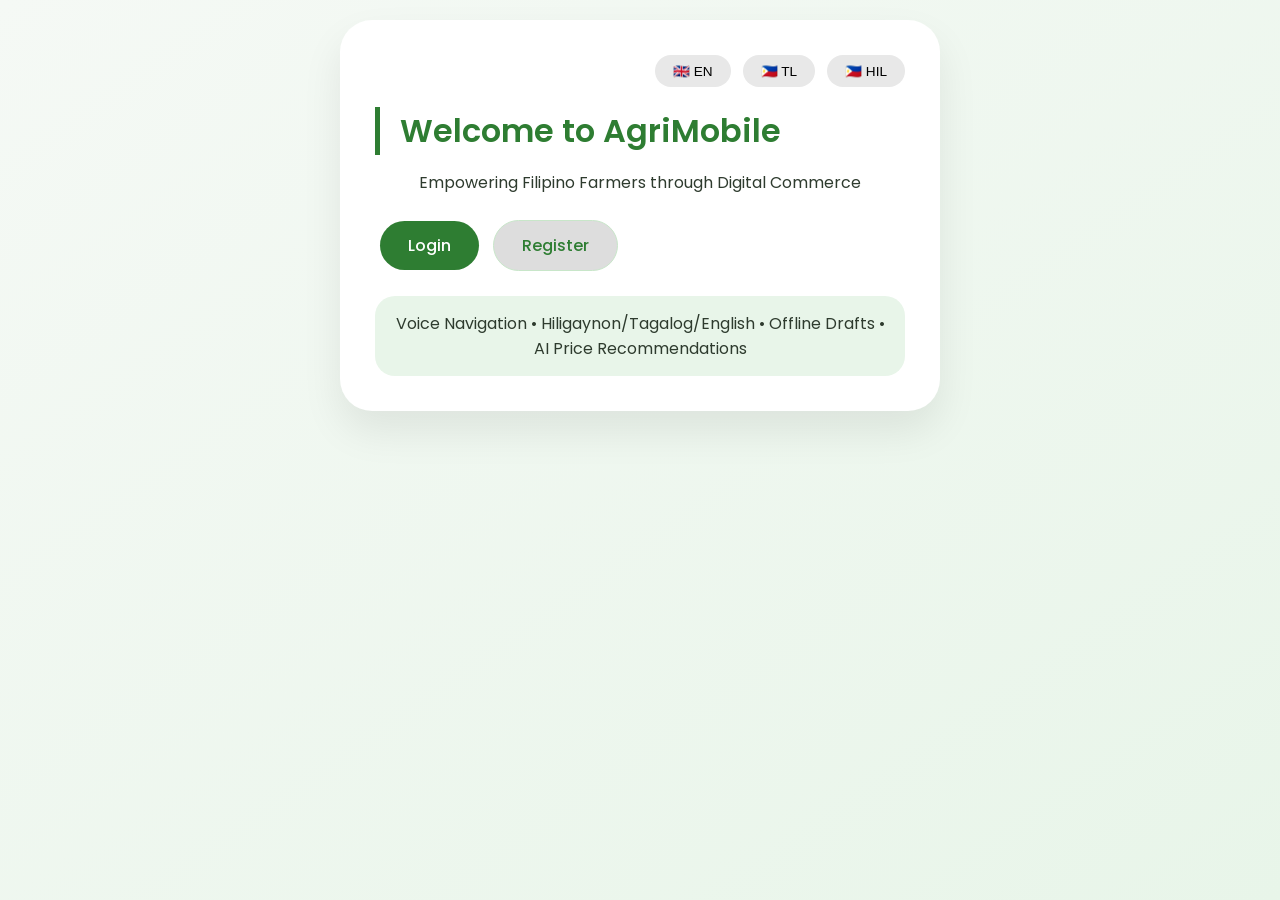
<file: agrimobile/frontend/index.html>
<!DOCTYPE html>
<html lang="en">
<head>
    <meta charset="UTF-8">
    <meta name="viewport" content="width=device-width, initial-scale=1.0">
    <title>AgriMobile</title>
    <link href="https://fonts.googleapis.com/css2?family=Poppins:wght@300;400;500;600;700&display=swap" rel="stylesheet">
    <link rel="stylesheet" href="css/style.css">
</head>
<body>
    <div class="container">
        <div class="language-switch">
            <button class="lang-btn" onclick="setLanguage('en')">🇬🇧 EN</button>
            <button class="lang-btn" onclick="setLanguage('tl')">🇵🇭 TL</button>
            <button class="lang-btn" onclick="setLanguage('hil')">🇵🇭 HIL</button>
        </div>
        <h1 data-i18n="welcome"> AgriMobile</h1>
        <p style="text-align:center; margin-bottom:20px;">Empowering Filipino Farmers through Digital Commerce</p>
        <div class="button-group">
            <a href="login.html" class="btn" data-i18n="login">Login</a>
            <a href="register.html" class="btn btn-secondary" data-i18n="register">Register</a>
        </div>
        <div class="info-box" style="background:#e8f5e9; padding:15px; border-radius:20px; margin-top:20px; text-align:center;">
             Voice Navigation • Hiligaynon/Tagalog/English • Offline Drafts • AI Price Recommendations
        </div>
    </div>
    <script type="module">
        import { setLanguage, t } from './js/translations.js';
        window.setLanguage = setLanguage;
        document.querySelectorAll('[data-i18n]').forEach(el => {
            el.textContent = t(el.getAttribute('data-i18n'));
        });
    </script>
</body>
</html>
</file>
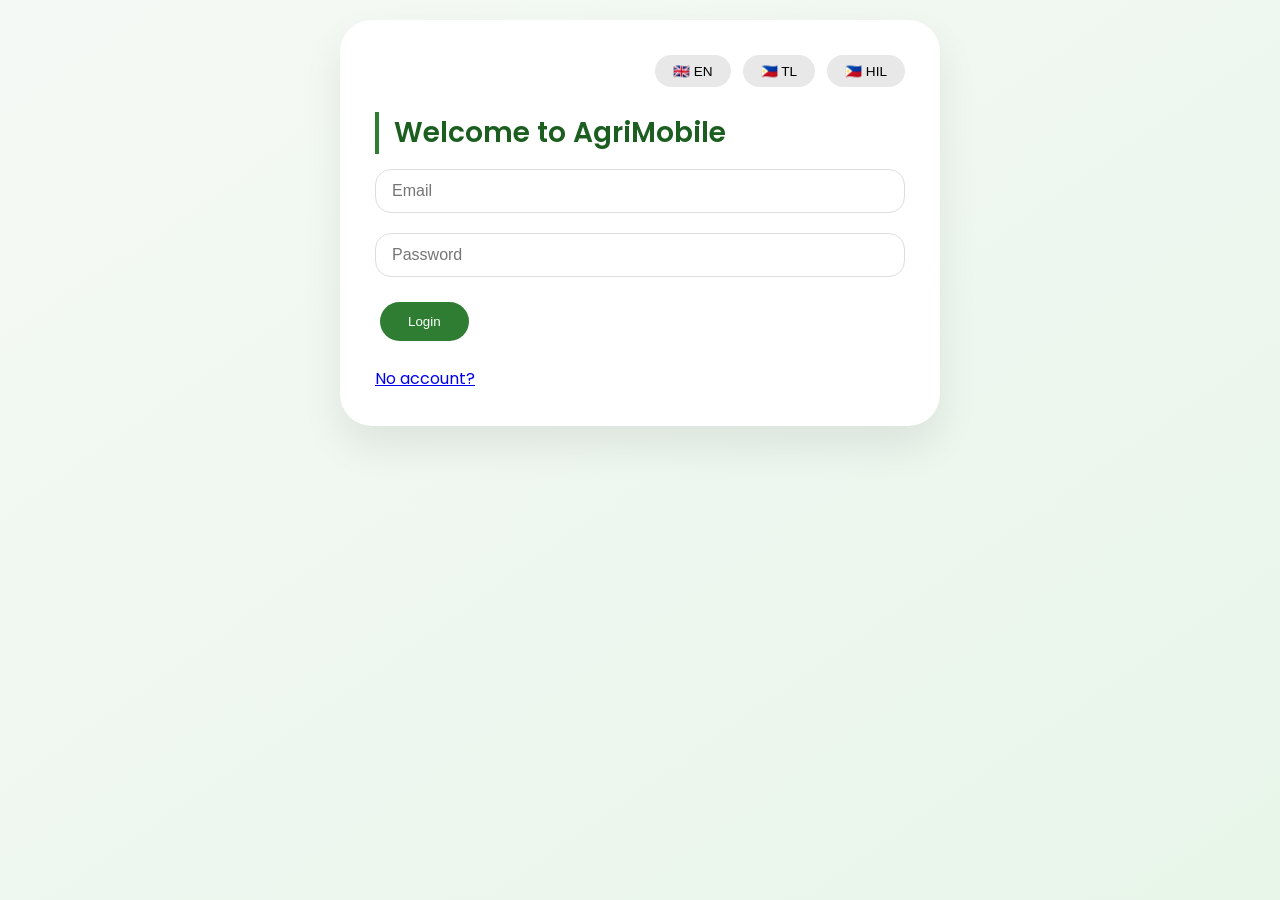
<file: agrimobile/frontend/add-product.html>
<!DOCTYPE html>
<html lang="en">
<head>
    <meta charset="UTF-8">
    <meta name="viewport" content="width=device-width, initial-scale=1.0">
    <title>Add Product – AgriMobile</title>
    <link href="https://fonts.googleapis.com/css2?family=Poppins:wght@300;400;500;600;700&display=swap" rel="stylesheet">
    <link rel="stylesheet" href="css/style.css">
</head>
<body>
    <div class="container">
        <div class="language-switch">
            <button class="lang-btn" onclick="setLanguage('en')">🇬🇧 EN</button>
            <button class="lang-btn" onclick="setLanguage('tl')">🇵🇭 TL</button>
            <button class="lang-btn" onclick="setLanguage('hil')">🇵🇭 HIL</button>
        </div>
        <h2 data-i18n="addProduct">Add New Product</h2>
        <form id="productForm" enctype="multipart/form-data">
            <div class="form-group">
                <input type="text" name="name" data-i18n="productName" placeholder="Product Name" required>
            </div>
            <div class="form-group">
                <textarea name="description" data-i18n="description" placeholder="Description" rows="3"></textarea>
            </div>
            <div class="form-group">
                <select name="category">
                    <option value="rice">Crops</option>
                    <option value="vegetables"> Vegetables</option>
                    <option value="fruits">Fruits</option>
                </select>
            </div>
            <div class="form-group">
                <input type="text" name="origin" data-i18n="origin" placeholder="Origin (Province)">
            </div>
            <div class="form-group">
                <input type="number" step="0.01" name="price" data-i18n="price" placeholder="Price (₱/kg)" required>
            </div>
            <div class="form-group">
                <input type="number" step="1" name="quantity" data-i18n="quantity" placeholder="Quantity (kg)" required>
            </div>
            <div class="form-group">
                <label data-i18n="productImage">Product Image</label>
                <input type="file" name="image" accept="image/*" id="imageInput">
                <img id="imagePreview" style="display: none; width: 100px; margin-top: 10px; border-radius: 12px;">
            </div>
            <div class="flex-between">
                <button type="submit" class="btn" data-i18n="submit">Submit</button>
                <button type="button" class="btn btn-secondary" onclick="history.back()">← <span data-i18n="back">Back</span></button>
            </div>
        </form>
    </div>
    <script type="module">
        import { addProduct, getUser } from './js/api.js';
        import { setLanguage, t } from './js/translations.js';
        window.setLanguage = setLanguage;
        const user = getUser();
        if (!user || user.role !== 'farmer') location.href = 'login.html';
        document.querySelectorAll('[data-i18n]').forEach(el => {
            if (el.placeholder) el.placeholder = t(el.getAttribute('data-i18n'));
            else if (el.tagName === 'LABEL') el.textContent = t(el.getAttribute('data-i18n'));
            else el.textContent = t(el.getAttribute('data-i18n'));
        });
        document.getElementById('imageInput').addEventListener('change', function(e) {
            const preview = document.getElementById('imagePreview');
            if (e.target.files[0]) {
                preview.src = URL.createObjectURL(e.target.files[0]);
                preview.style.display = 'block';
            } else preview.style.display = 'none';
        });
        const form = document.getElementById('productForm');
        form.addEventListener('submit', async (e) => {
            e.preventDefault();
            const formData = new FormData(form);
            try {
                await addProduct(formData);
                alert('Product added successfully!');
                location.href = 'farmer-dashboard.html';
            } catch(err) { alert('Error: ' + err.message); }
        });
    </script>
</body>
</html>
</file>
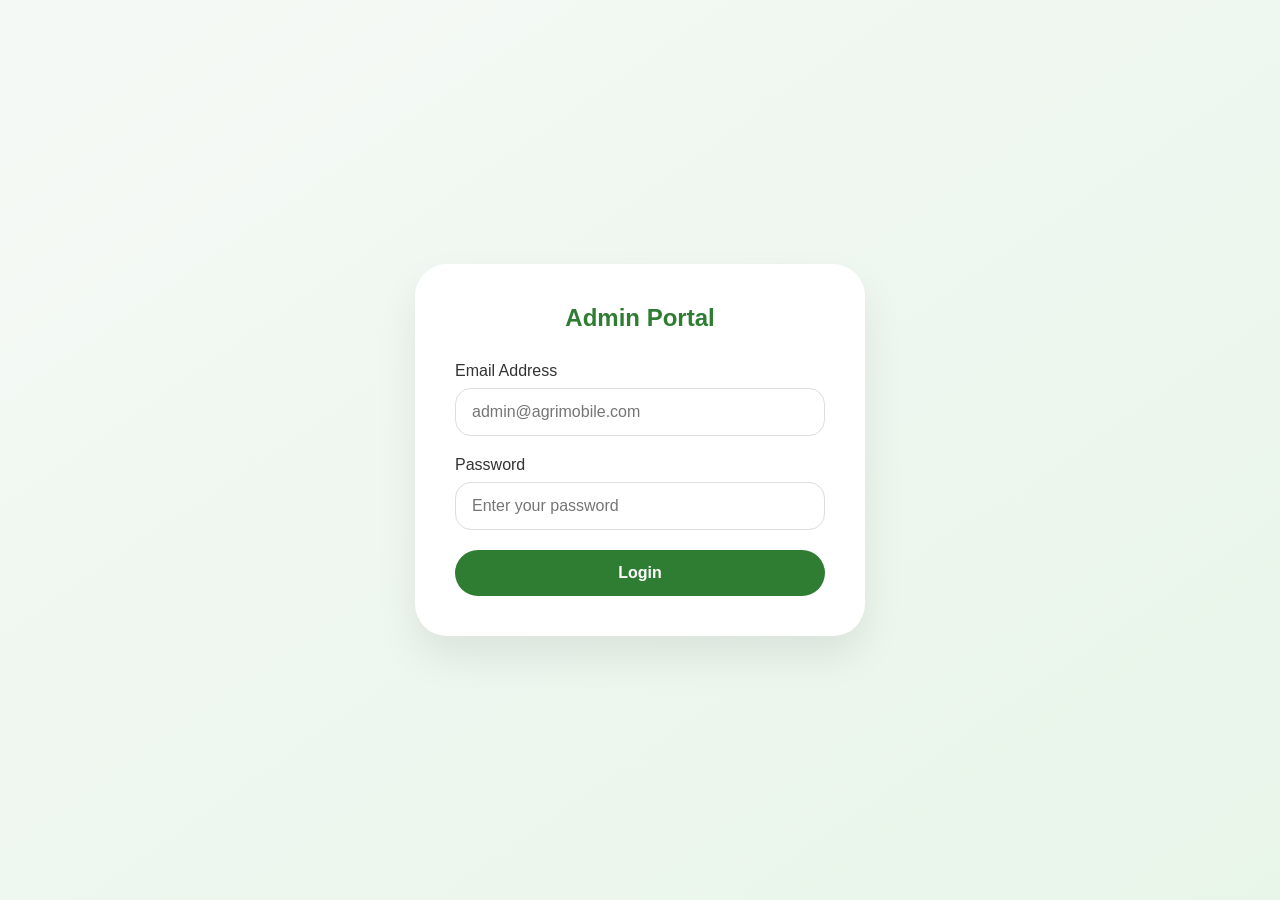
<file: agrimobile/frontend/admin-dashboard.html>
<!DOCTYPE html>
<html lang="en">
<head>
    <meta charset="UTF-8">
    <meta name="viewport" content="width=device-width, initial-scale=1.0, user-scalable=yes">
    <title>Admin Dashboard – AgriMobile</title>
    <style>
        * { margin: 0; padding: 0; box-sizing: border-box; }
        body {
            font-family: 'Segoe UI', Tahoma, Geneva, Verdana, sans-serif;
            background: linear-gradient(145deg, #f5f9f5 0%, #e8f5e9 100%);
            min-height: 100vh;
            padding: 20px;
        }
        .container {
            max-width: 1400px;
            margin: 0 auto;
            background: white;
            border-radius: 32px;
            padding: 30px;
            box-shadow: 0 20px 40px rgba(0,0,0,0.08);
        }
        .header {
            display: flex;
            justify-content: space-between;
            align-items: center;
            flex-wrap: wrap;
            margin-bottom: 30px;
            padding-bottom: 20px;
            border-bottom: 2px solid #e8f5e9;
        }
        h1 { color: #2e7d32; font-size: 28px; }
        .logout-btn {
            background: #d32f2f;
            color: white;
            padding: 10px 24px;
            border-radius: 40px;
            border: none;
            cursor: pointer;
            font-weight: 500;
        }
        .logout-btn:hover { background: #b71c1c; }
        .stats-grid {
            display: grid;
            grid-template-columns: repeat(4, 1fr);
            gap: 20px;
            margin-bottom: 30px;
        }
        .stat-card {
            background: linear-gradient(135deg, #2e7d32, #1b5e20);
            border-radius: 24px;
            padding: 25px 20px;
            text-align: center;
            color: white;
        }
        .stat-number { font-size: 36px; font-weight: 700; }
        .stat-label { font-size: 14px; opacity: 0.9; }
        .tabs {
            display: flex;
            gap: 15px;
            margin-bottom: 25px;
            flex-wrap: wrap;
        }
        .tab-btn {
            background: #f0f0f0;
            color: #333;
            padding: 10px 24px;
            border-radius: 40px;
            border: none;
            cursor: pointer;
            font-weight: 500;
        }
        .tab-btn.active { background: #2e7d32; color: white; }
        .panel { display: none; }
        .panel.active { display: block; }
        .table-wrapper { overflow-x: auto; border-radius: 20px; border: 1px solid #e8f5e9; }
        table { width: 100%; border-collapse: collapse; background: white; min-width: 600px; }
        th { background: #2e7d32; color: white; padding: 14px 12px; text-align: left; }
        td { padding: 12px; border-bottom: 1px solid #e8f5e9; }
        tr:hover td { background: #f5f9f5; }
        .role-select {
            padding: 6px 10px;
            border-radius: 20px;
            border: 1px solid #c8e6c9;
            background: white;
            cursor: pointer;
        }
        .delete-btn {
            background: #d32f2f;
            color: white;
            padding: 6px 14px;
            border-radius: 20px;
            border: none;
            cursor: pointer;
            font-size: 12px;
            margin-left: 8px;
        }
        .delete-btn:hover { background: #b71c1c; }
        .empty-message { text-align: center; padding: 40px; color: #666; }
        .badge {
            display: inline-block;
            padding: 4px 12px;
            border-radius: 20px;
            font-size: 12px;
            font-weight: 500;
        }
        .badge-farmer { background: #e8f5e9; color: #2e7d32; }
        .badge-buyer { background: #e3f2fd; color: #2196f3; }
        .badge-admin { background: #fff3e0; color: #ff9800; }
        @media (max-width: 768px) {
            .container { padding: 20px; }
            .stats-grid { grid-template-columns: repeat(2, 1fr); }
        }
    </style>
</head>
<body>
    <div class="container">
        <div class="header">
            <h1>AgriMobile Admin Panel</h1>
            <button id="logoutBtn" class="logout-btn">Logout</button>
        </div>

        <div class="stats-grid">
            <div class="stat-card"><div class="stat-number" id="totalUsers">0</div><div class="stat-label">Total Users</div></div>
            <div class="stat-card"><div class="stat-number" id="totalProducts">0</div><div class="stat-label">Total Products</div></div>
            <div class="stat-card"><div class="stat-number" id="totalOrders">0</div><div class="stat-label">Total Orders</div></div>
            <div class="stat-card"><div class="stat-number" id="totalSold">0</div><div class="stat-label">Units Sold (kg)</div></div>
        </div>

        <div class="tabs">
            <button class="tab-btn active" data-tab="users">Users</button>
            <button class="tab-btn" data-tab="products">Products</button>
            <button class="tab-btn" data-tab="orders">Orders</button>
        </div>

        <div id="usersPanel" class="panel active">
            <div class="table-wrapper">
                <table>
                    <thead>
                        <tr><th>ID</th><th>Email</th><th>Role</th><th>Joined</th><th>Actions</th></tr>
                    </thead>
                    <tbody id="usersTableBody">
                        <tr><td colspan="5" class="empty-message">Loading users...</td></tr>
                    </tbody>
                </table>
            </div>
        </div>

        <div id="productsPanel" class="panel">
            <div class="table-wrapper">
                <table>
                    <thead>
                        <tr><th>ID</th><th>Product Name</th><th>Price</th><th>Stock</th><th>Farmer</th><th>Action</th></tr>
                    </thead>
                    <tbody id="productsTableBody">
                        <tr><td colspan="6" class="empty-message">No products added yet.</td></tr>
                    </tbody>
                </table>
            </div>
        </div>

        <div id="ordersPanel" class="panel">
            <div class="table-wrapper">
                <table>
                    <thead>
                        <tr><th>ID</th><th>Product</th><th>Quantity</th><th>Buyer</th><th>Farmer</th><th>Date</th></tr>
                    </thead>
                    <tbody id="ordersTableBody">
                        <tr><td colspan="6" class="empty-message">No orders placed yet.</td></tr>
                    </tbody>
                </table>
            </div>
        </div>
    </div>

    <script>
        const API_BASE = 'http://localhost/agrimobile/backend';

        async function fetchJSON(url) {
            const response = await fetch(url, { credentials: 'include' });
            if (!response.ok) throw new Error('HTTP ' + response.status);
            return response.json();
        }

        async function postJSON(url, data) {
            const response = await fetch(url, {
                method: 'POST',
                headers: { 'Content-Type': 'application/json' },
                credentials: 'include',
                body: JSON.stringify(data)
            });
            return response.json();
        }

        async function handleLogout() {
            await fetch(API_BASE + '/logout.php', { method: 'POST', credentials: 'include' });
            localStorage.removeItem('user');
            window.location.href = 'admin-login.html';
        }

        async function loadStats() {
            try {
                const stats = await fetchJSON(API_BASE + '/admin_get_stats.php');
                document.getElementById('totalUsers').innerText = stats.total_users || 0;
                document.getElementById('totalProducts').innerText = stats.total_products || 0;
                document.getElementById('totalOrders').innerText = stats.total_orders || 0;
                document.getElementById('totalSold').innerText = stats.total_sold || 0;
            } catch(e) { console.error('Stats error:', e); }
        }

        async function loadUsers() {
            try {
                const users = await fetchJSON(API_BASE + '/admin_get_users.php');
                const tbody = document.getElementById('usersTableBody');
                if (!users || users.length === 0) {
                    tbody.innerHTML = '<tr><td colspan="5" class="empty-message">No users found.</td></tr>';
                    return;
                }
                tbody.innerHTML = users.map(u => `
                    <tr>
                        <td>${u.id}</td>
                        <td>${escapeHtml(u.email)}</td>
                        <td><span class="badge badge-${u.role}">${u.role}</span></td>
                        <td>${new Date(u.created_at).toLocaleDateString()}</td>
                        <td>
                            <select class="role-select" data-id="${u.id}">
                                <option value="farmer" ${u.role === 'farmer' ? 'selected' : ''}>Farmer</option>
                                <option value="buyer" ${u.role === 'buyer' ? 'selected' : ''}>Buyer</option>
                                <option value="admin" ${u.role === 'admin' ? 'selected' : ''}>Admin</option>
                            </select>
                            <button class="delete-btn" data-id="${u.id}" data-type="user">Delete</button>
                        </td>
                    </tr>
                `).join('');

                document.querySelectorAll('.role-select').forEach(select => {
                    select.addEventListener('change', () => updateRole(select.dataset.id, select.value));
                });
                document.querySelectorAll('.delete-btn[data-type="user"]').forEach(btn => {
                    btn.addEventListener('click', () => deleteUser(btn.dataset.id));
                });
            } catch(e) { 
                console.error('Users error:', e);
                document.getElementById('usersTableBody').innerHTML = '<tr><td colspan="5" class="empty-message">Error loading users.</td></tr>';
            }
        }

        async function loadProducts() {
            try {
                const products = await fetchJSON(API_BASE + '/admin_get_products.php');
                const tbody = document.getElementById('productsTableBody');
                if (!products || products.length === 0) {
                    tbody.innerHTML = '<tr><td colspan="6" class="empty-message">No products added yet.</td></tr>';
                    return;
                }
                tbody.innerHTML = products.map(p => `
                    <tr>
                        <td>${p.id}</td>
                        <td>${escapeHtml(p.name)}</td>
                        <td>₱${parseFloat(p.price).toFixed(2)}</td>
                        <td>${p.quantity} kg</td>
                        <td>${escapeHtml(p.farmer_email || 'N/A')}</td>
                        <td><button class="delete-btn" data-id="${p.id}" data-type="product">Delete</button></td>
                    </tr>
                `).join('');

                document.querySelectorAll('.delete-btn[data-type="product"]').forEach(btn => {
                    btn.addEventListener('click', () => deleteProduct(btn.dataset.id));
                });
            } catch(e) { console.error('Products error:', e); }
        }

        async function loadOrders() {
            try {
                const orders = await fetchJSON(API_BASE + '/admin_get_orders.php');
                const tbody = document.getElementById('ordersTableBody');
                if (!orders || orders.length === 0) {
                    tbody.innerHTML = '<tr><td colspan="6" class="empty-message">No orders placed yet.</td></tr>';
                    return;
                }
                tbody.innerHTML = orders.map(o => `
                    <tr>
                        <td>${o.id}</td>
                        <td>${escapeHtml(o.product_name)}</td>
                        <td>${o.quantity} kg</td>
                        <td>${escapeHtml(o.buyer_email)}</td>
                        <td>${escapeHtml(o.farmer_email)}</td>
                        <td>${new Date(o.order_date).toLocaleDateString()}</td>
                    </tr>
                `).join('');
            } catch(e) { console.error('Orders error:', e); }
        }

        async function updateRole(userId, newRole) {
            if (confirm('Change user role to ' + newRole + '?')) {
                try {
                    await postJSON(API_BASE + '/admin_update_role.php', { id: userId, role: newRole });
                    alert('Role updated successfully!');
                    loadUsers();
                    loadStats();
                } catch(e) { alert('Error: ' + e.message); }
            }
        }

        async function deleteUser(userId) {
            if (confirm('Delete this user? This cannot be undone.')) {
                try {
                    await postJSON(API_BASE + '/admin_delete_user.php', { id: userId });
                    alert('User deleted successfully!');
                    loadUsers();
                    loadStats();
                } catch(e) { alert('Error: ' + e.message); }
            }
        }

        async function deleteProduct(productId) {
            if (confirm('Delete this product?')) {
                try {
                    await postJSON(API_BASE + '/admin_delete_product.php', { id: productId });
                    alert('Product deleted successfully!');
                    loadProducts();
                    loadStats();
                } catch(e) { alert('Error: ' + e.message); }
            }
        }

        function escapeHtml(str) {
            if (!str) return '';
            return str.replace(/[&<>]/g, function(m) {
                if (m === '&') return '&amp;';
                if (m === '<') return '&lt;';
                if (m === '>') return '&gt;';
                return m;
            });
        }

        document.querySelectorAll('.tab-btn').forEach(btn => {
            btn.addEventListener('click', () => {
                document.querySelectorAll('.tab-btn').forEach(b => b.classList.remove('active'));
                btn.classList.add('active');
                document.querySelectorAll('.panel').forEach(p => p.classList.remove('active'));
                const tabId = btn.getAttribute('data-tab');
                document.getElementById(tabId + 'Panel').classList.add('active');
                if (tabId === 'users') loadUsers();
                else if (tabId === 'products') loadProducts();
                else if (tabId === 'orders') loadOrders();
            });
        });

        const storedUser = localStorage.getItem('user');
        if (!storedUser) { window.location.href = 'admin-login.html'; }
        const user = JSON.parse(storedUser);
        if (user.role !== 'admin') { window.location.href = 'admin-login.html'; }

        loadStats();
        loadUsers();
        document.getElementById('logoutBtn').onclick = handleLogout;
    </script>
</body>
</html>
</file>
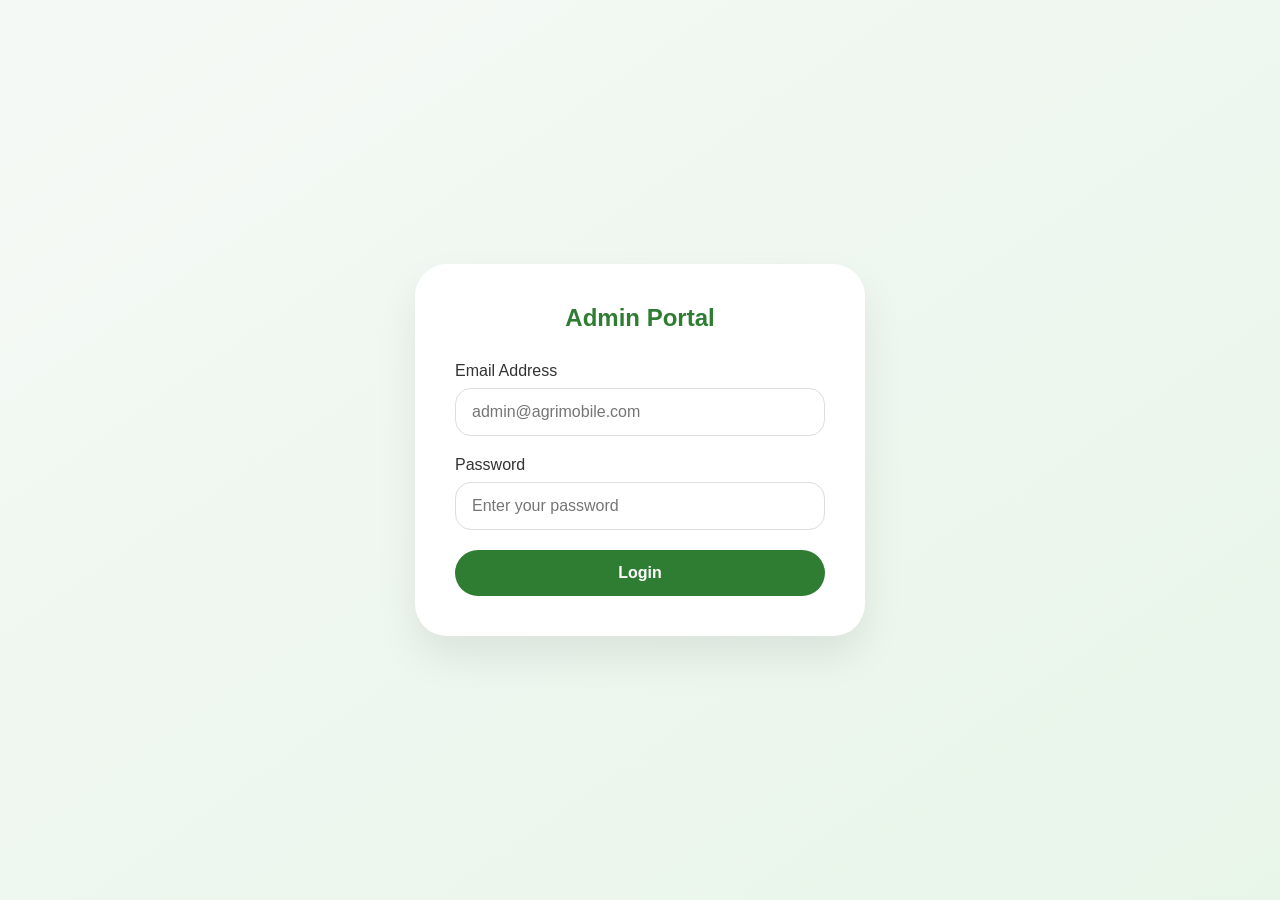
<file: agrimobile/frontend/admin-login.html>
<!DOCTYPE html>
<html lang="en">
<head>
    <meta charset="UTF-8">
    <meta name="viewport" content="width=device-width, initial-scale=1.0">
    <title>Admin Login – AgriMobile</title>
    <style>
        * { margin: 0; padding: 0; box-sizing: border-box; }
        body {
            font-family: 'Segoe UI', Tahoma, Geneva, Verdana, sans-serif;
            background: linear-gradient(145deg, #f5f9f5, #e8f5e9);
            min-height: 100vh;
            display: flex;
            justify-content: center;
            align-items: center;
            padding: 20px;
        }
        .container {
            max-width: 450px;
            width: 100%;
            background: white;
            border-radius: 32px;
            padding: 40px;
            box-shadow: 0 20px 40px rgba(0,0,0,0.08);
        }
        h2 { color: #2e7d32; text-align: center; margin-bottom: 30px; }
        .form-group { margin-bottom: 20px; }
        label { display: block; margin-bottom: 8px; font-weight: 500; color: #333; }
        input {
            width: 100%;
            padding: 14px 16px;
            border: 1px solid #ddd;
            border-radius: 16px;
            font-size: 16px;
        }
        input:focus { outline: none; border-color: #2e7d32; }
        .btn {
            width: 100%;
            background: #2e7d32;
            color: white;
            padding: 14px;
            border-radius: 40px;
            border: none;
            cursor: pointer;
            font-weight: 600;
            font-size: 16px;
        }
        .btn:hover { background: #1b5e20; }
        .error { background: #ffebee; color: #c62828; padding: 12px; border-radius: 16px; margin-bottom: 20px; text-align: center; }
    </style>
</head>
<body>
    <div class="container">
        <h2>Admin Portal</h2>
        <form id="adminLoginForm">
            <div class="form-group">
                <label>Email Address</label>
                <input type="email" id="email" placeholder="admin@agrimobile.com" required>
            </div>
            <div class="form-group">
                <label>Password</label>
                <input type="password" id="password" placeholder="Enter your password" required>
            </div>
            <div id="errorMsg" class="error" style="display: none;"></div>
            <button type="submit" class="btn">Login</button>
        </form>
    </div>
    <script>
        const API_BASE = 'http://localhost/agrimobile/backend';
        
        document.getElementById('adminLoginForm').addEventListener('submit', async (e) => {
            e.preventDefault();
            const email = document.getElementById('email').value;
            const password = document.getElementById('password').value;
            const errorDiv = document.getElementById('errorMsg');
            errorDiv.style.display = 'none';
            
            try {
                const response = await fetch(`${API_BASE}/auth.php?action=login`, {
                    method: 'POST',
                    headers: { 'Content-Type': 'application/json' },
                    credentials: 'include',
                    body: JSON.stringify({ email, password })
                });
                const data = await response.json();
                if (!response.ok) throw new Error(data.msg || 'Login failed');
                if (data.user.role === 'admin') {
                    localStorage.setItem('user', JSON.stringify(data.user));
                    window.location.href = 'admin-dashboard.html';
                } else {
                    errorDiv.innerText = 'Not authorized as admin';
                    errorDiv.style.display = 'block';
                }
            } catch(err) {
                errorDiv.innerText = err.message;
                errorDiv.style.display = 'block';
            }
        });
    </script>
</body>
</html>
</file>
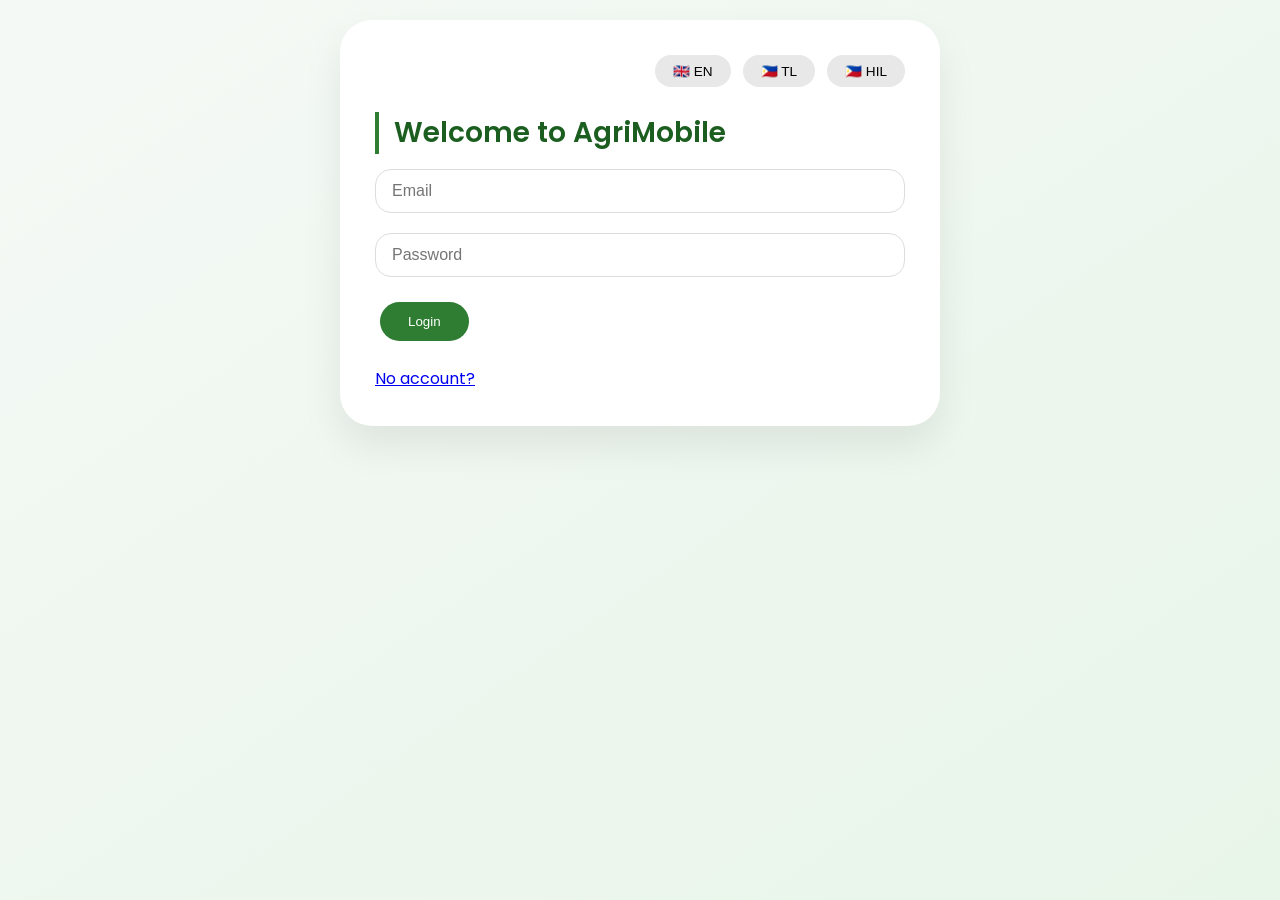
<file: agrimobile/frontend/buyer-dashboard.html>
<!DOCTYPE html>
<html lang="en">
<head>
    <meta charset="UTF-8">
    <meta name="viewport" content="width=device-width, initial-scale=1.0, user-scalable=yes">
    <title>Buyer Dashboard – AgriMobile</title>
    <link href="https://fonts.googleapis.com/css2?family=Poppins:wght@300;400;500;600;700&display=swap" rel="stylesheet">
    <link rel="stylesheet" href="css/style.css">
</head>
<body>
    <div class="container-large">
        <div class="language-switch">
            <button class="lang-btn" onclick="setLanguage('en')">🇬🇧 EN</button>
            <button class="lang-btn" onclick="setLanguage('tl')">🇵🇭 TL</button>
            <button class="lang-btn" onclick="setLanguage('hil')">🇵🇭 HIL</button>
        </div>
        
        <div class="flex-between" style="margin-bottom: 20px;">
            <h1> <span data-i18n="welcome">Welcome</span>, <span id="userDisplayName"></span>!</h1>
        </div>
        
        <div class="text-center">
            <button id="voiceBtn" class="voice-btn"><span data-i18n="voiceNav">Voice Navigation</span></button>
        </div>
        
        <div class="dashboard-grid">
            <div class="dashboard-card" data-href="product-list.html">
                <span class="icon"></span>
                <span class="title" data-i18n="search">Search Products</span>
            </div>
            <div class="dashboard-card" data-href="orders.html">
                <span class="icon"></span>
                <span class="title" data-i18n="orders">My Orders</span>
            </div>
            <div class="dashboard-card" data-href="profile.html">
                <span class="icon"></span>
                <span class="title" data-i18n="profile">My Profile</span>
            </div>
        </div>
        
        <div class="info-box" style="background:#e8f5e9; padding:15px; border-radius:20px; margin-top:20px; text-align:center;">
            <p><strong>Quick Tips:</strong> Use voice commands: "search products", "my orders", or "profile"</p>
        </div>
    </div>
    
    <script type="module">
        import { getUser } from './js/api.js';
        import { setLanguage, t } from './js/translations.js';
        import { initVoiceButton } from './js/voice.js';
        
        window.setLanguage = setLanguage;
        
        const user = getUser();
        if (!user || user.role !== 'buyer') location.href = 'login.html';
        
        document.getElementById('userDisplayName').innerText = user.display_name || user.username || user.email;
        document.querySelectorAll('[data-i18n]').forEach(el => {
            el.textContent = t(el.getAttribute('data-i18n'));
        });
        
        document.querySelectorAll('.dashboard-card').forEach(card => {
            card.addEventListener('click', () => {
                const href = card.getAttribute('data-href');
                if (href) window.location.href = href;
            });
        });
        
        initVoiceButton('voiceBtn', (cmd) => {
            const c = cmd.toLowerCase();
            if (c.includes('search') || c.includes('product')) window.location.href = 'product-list.html';
            else if (c.includes('order')) window.location.href = 'orders.html';
            else if (c.includes('profile')) window.location.href = 'profile.html';
            else alert('Command not recognized');
        });
    </script>
</body>
</html>
</file>
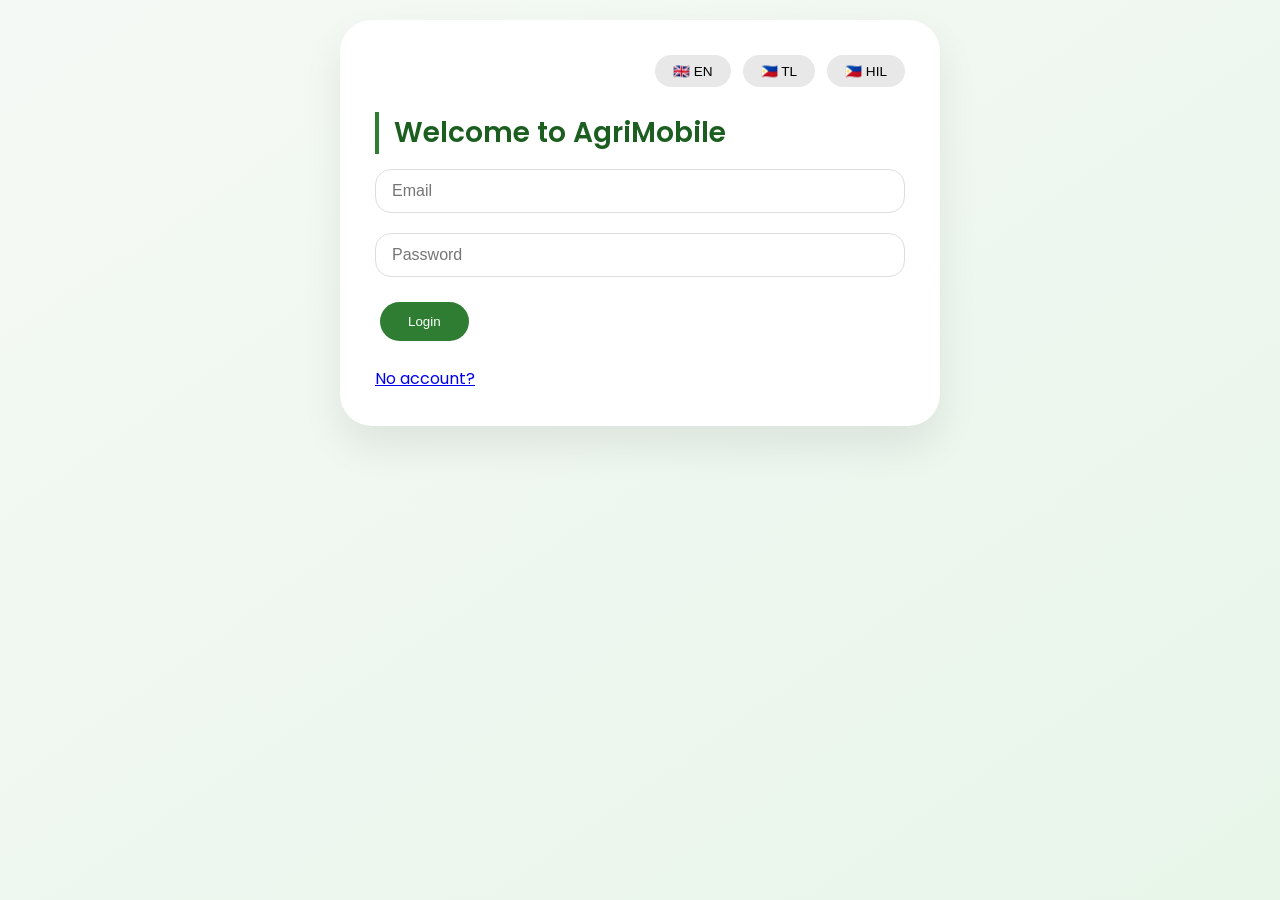
<file: agrimobile/frontend/farmer-dashboard.html>
<!DOCTYPE html>
<html lang="en">
<head>
    <meta charset="UTF-8">
    <meta name="viewport" content="width=device-width, initial-scale=1.0, user-scalable=yes">
    <title>Farmer Dashboard – AgriMobile</title>
    <link href="https://fonts.googleapis.com/css2?family=Poppins:wght@300;400;500;600;700&display=swap" rel="stylesheet">
    <link rel="stylesheet" href="css/style.css">
</head>
<body>
    <div class="container-large">
        <div class="language-switch">
            <button class="lang-btn" onclick="setLanguage('en')">🇬🇧 EN</button>
            <button class="lang-btn" onclick="setLanguage('tl')">🇵🇭 TL</button>
            <button class="lang-btn" onclick="setLanguage('hil')">🇵🇭 HIL</button>
        </div>
        
        <div class="flex-between" style="margin-bottom: 20px;">
            <h1><span data-i18n="welcome">Welcome</span>, <span id="userDisplayName"></span>!</h1>
        </div>
        
        <div class="text-center">
            <button id="voiceBtn" class="voice-btn"><span data-i18n="voiceNav">Voice Navigation</span></button>
        </div>
        
        <div id="notificationArea" class="notification-area"></div>
        
        <div class="dashboard-grid">
            <div class="dashboard-card" data-href="add-product.html">
                <span class="icon"></span>
                <span class="title" data-i18n="listProducts">List Products</span>
            </div>
            <div class="dashboard-card" data-href="price-recommendation.html">
                <span class="icon"></span>
                <span class="title" data-i18n="checkPrice">Check Price Recommendations</span>
            </div>
            <div class="dashboard-card" data-href="orders.html">
                <span class="icon"></span>
                <span class="title" data-i18n="orders">View Orders</span>
            </div>
            <div class="dashboard-card" data-href="profile.html">
                <span class="icon"></span>
                <span class="title" data-i18n="profile">My Profile</span>
            </div>
        </div>
        
        <div class="info-box" style="background:#e8f5e9; padding:15px; border-radius:20px; margin-top:20px; text-align:center;">
            <p><strong>Quick Tips:</strong> Use voice commands: "list products", "check price", "orders", or "profile"</p>
        </div>
    </div>
    
    <script type="module">
        import { getUser, getMyOrders } from './js/api.js';
        import { setLanguage, t } from './js/translations.js';
        import { initVoiceButton } from './js/voice.js';
        
        window.setLanguage = setLanguage;
        
        const user = getUser();
        if (!user || user.role !== 'farmer') location.href = 'login.html';
        
        document.getElementById('userDisplayName').innerText = user.display_name || user.username || user.email;
        document.querySelectorAll('[data-i18n]').forEach(el => {
            el.textContent = t(el.getAttribute('data-i18n'));
        });
        
        document.querySelectorAll('.dashboard-card').forEach(card => {
            card.addEventListener('click', () => {
                const href = card.getAttribute('data-href');
                if (href) window.location.href = href;
            });
        });
        
        initVoiceButton('voiceBtn', (cmd) => {
            const c = cmd.toLowerCase();
            if (c.includes('list') || c.includes('product')) window.location.href = 'add-product.html';
            else if (c.includes('price')) window.location.href = 'price-recommendation.html';
            else if (c.includes('order')) window.location.href = 'orders.html';
            else if (c.includes('profile')) window.location.href = 'profile.html';
            else alert('Command not recognized');
        });
        
        let lastCount = 0;
        async function checkOrders() {
            try {
                const orders = await getMyOrders();
                if (orders.length > lastCount && lastCount !== 0) {
                    const div = document.createElement('div');
                    div.className = 'notification';
                    div.innerHTML = ' <strong>New Order Received!</strong>';
                    document.getElementById('notificationArea').appendChild(div);
                    setTimeout(() => div.remove(), 5000);
                }
                lastCount = orders.length;
            } catch(e) {}
        }
        checkOrders();
        setInterval(checkOrders, 10000);
    </script>
</body>
</html>
</file>
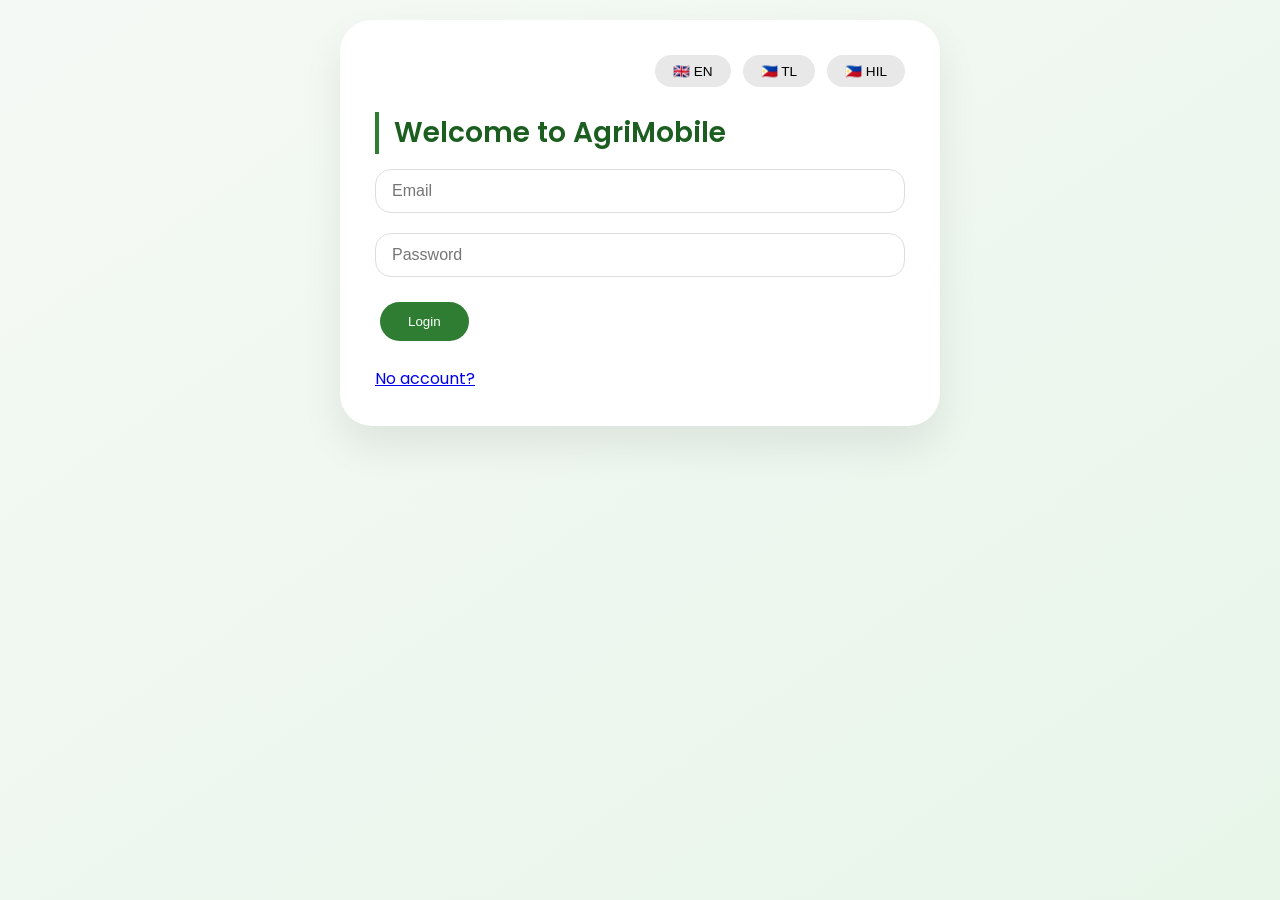
<file: agrimobile/frontend/login.html>
<!DOCTYPE html>
<html lang="en">
<head>
    <meta charset="UTF-8">
    <meta name="viewport" content="width=device-width, initial-scale=1.0">
    <title>Login – AgriMobile</title>
    <link href="https://fonts.googleapis.com/css2?family=Poppins:wght@300;400;500;600;700&display=swap" rel="stylesheet">
    <link rel="stylesheet" href="css/style.css">
</head>
<body>
    <div class="container">
        <div class="language-switch">
            <button class="lang-btn" onclick="setLanguage('en')">🇬🇧 EN</button>
            <button class="lang-btn" onclick="setLanguage('tl')">🇵🇭 TL</button>
            <button class="lang-btn" onclick="setLanguage('hil')">🇵🇭 HIL</button>
        </div>
        <h2 data-i18n="welcome">Welcome</h2>
        <form id="loginForm">
            <div class="form-group">
                <input type="email" id="email" data-i18n="email" placeholder="Email" required>
            </div>
            <div class="form-group">
                <input type="password" id="password" data-i18n="password" placeholder="Password" required>
            </div>
            <button type="submit" class="btn" data-i18n="login">Login</button>
        </form>
        <p class="mt-2"><a href="register.html" data-i18n="noAccount">No account? Register</a></p>
    </div>
    <script type="module">
        import { login } from './js/api.js';
        import { setLanguage, t } from './js/translations.js';
        window.setLanguage = setLanguage;
        document.querySelectorAll('[data-i18n]').forEach(el => {
            if (el.placeholder) el.placeholder = t(el.getAttribute('data-i18n'));
            else el.textContent = t(el.getAttribute('data-i18n'));
        });
        const form = document.getElementById('loginForm');
        form.addEventListener('submit', async (e) => {
            e.preventDefault();
            const email = document.getElementById('email').value;
            const password = document.getElementById('password').value;
            try {
                const data = await login(email, password);
                const role = data.user.role;
                if (role === 'farmer') window.location.href = 'farmer-dashboard.html';
                else if (role === 'admin') window.location.href = 'admin-dashboard.html';
                else window.location.href = 'buyer-dashboard.html';
            } catch(err) { alert('Login failed: ' + err.message); }
        });
    </script>
</body>
</html>
</file>
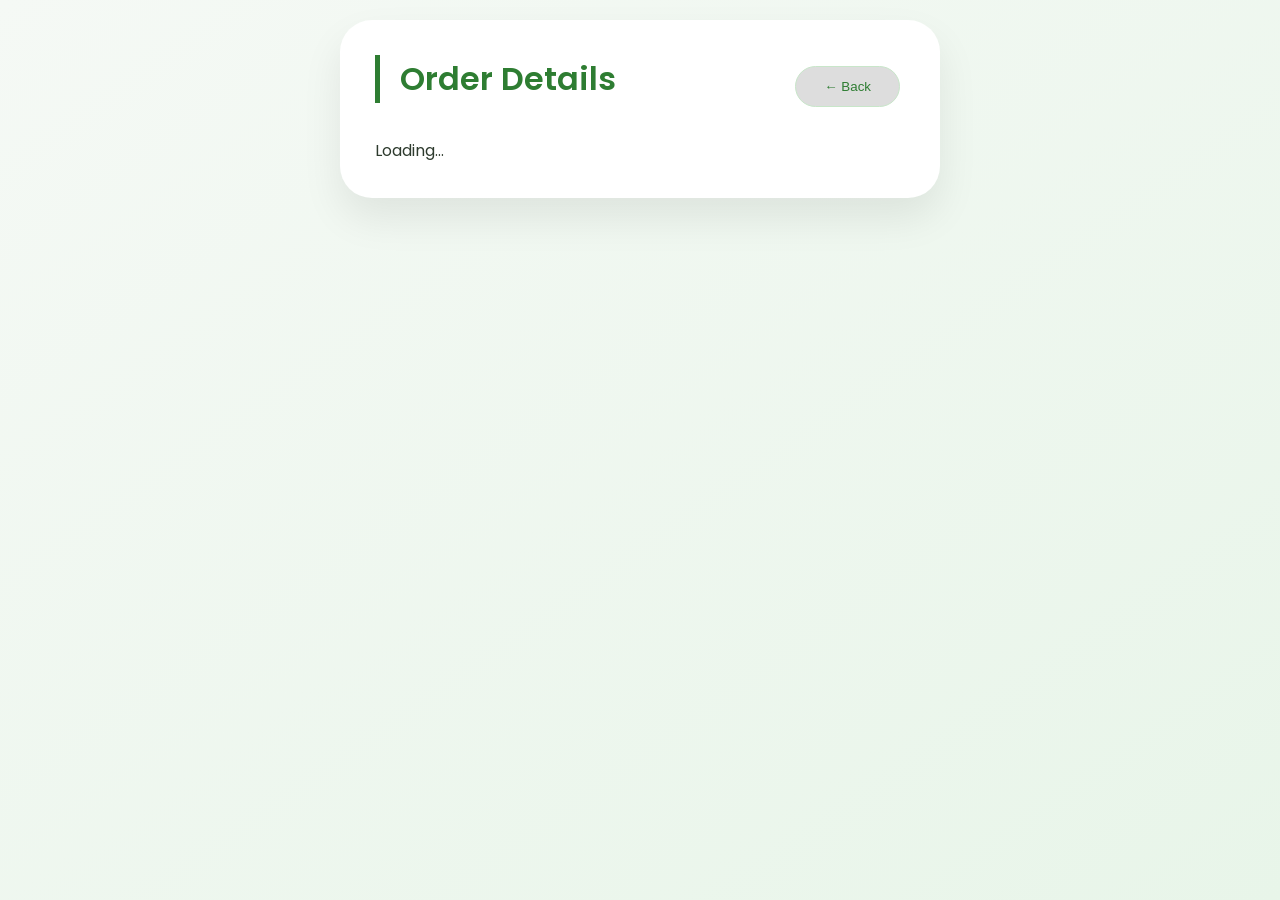
<file: agrimobile/frontend/order-details.html>
<!DOCTYPE html>
<html lang="en">
<head>
    <meta charset="UTF-8">
    <meta name="viewport" content="width=device-width, initial-scale=1.0">
    <title>Order Details – AgriMobile</title>
    <link href="https://fonts.googleapis.com/css2?family=Poppins:wght@300;400;500;600;700&display=swap" rel="stylesheet">
    <link rel="stylesheet" href="css/style.css">
</head>
<body>
    <div class="container">
        <div class="flex-between" style="margin-bottom: 20px;">
            <h1>Order Details</h1>
            <button onclick="history.back()" class="btn btn-secondary">← Back</button>
        </div>
        <div id="orderInfo" class="profile-card">Loading...</div>
        
        <div id="paymentNote" style="display: none; background: #fff3e0; padding: 20px; border-radius: 20px; margin: 20px 0;">
            <h3>Payment Instructions</h3>
            <p>Please coordinate payment directly with the farmer. You can pay via:</p>
            <ul style="margin: 10px 0 0 20px;">
                <li>Cash (upon delivery)</li>
                <li>GCash / PayMaya</li>
                <li>Bank Transfer</li>
                <li>Remittance Center</li>
            </ul>
            <p style="margin-top: 10px;"><strong>After payment, the farmer will mark it as received here.</strong></p>
        </div>
        
        <div id="farmerActions" style="display: none;"></div>
        <div id="paymentHistory"></div>
    </div>
    <script type="module">
        import { apiRequest, getUser, recordPayment, updateOrderStatus } from './js/api.js';
        import { setLanguage, t } from './js/translations.js';
        window.setLanguage = setLanguage;
        const user = getUser();
        if (!user) location.href = 'login.html';
        const urlParams = new URLSearchParams(window.location.search);
        const orderId = urlParams.get('id');
        if (!orderId) { alert('No order ID'); window.location.href = 'orders.html'; }
        async function loadOrder() {
            const orders = await apiRequest('orders.php', 'GET');
            const order = orders.find(o => o.id == orderId);
            if (!order) { document.getElementById('orderInfo').innerHTML = '<p>Order not found</p>'; return; }
            const total = (order.price || 0) * order.quantity;
            const paid = order.total_paid || 0;
            document.getElementById('orderInfo').innerHTML = `
                <p><strong>Product:</strong> ${escapeHtml(order.product_name)}</p>
                <p><strong>Quantity:</strong> ${order.quantity} kg</p>
                <p><strong>Total Amount:</strong> ₱${total.toFixed(2)}</p>
                <p><strong>Paid:</strong> ₱${paid.toFixed(2)}</p>
                <p><strong>Remaining:</strong> ₱${(total - paid).toFixed(2)}</p>
                <p><strong>Status:</strong> ${order.status}</p>
                <p><strong>Product Received:</strong> ${order.product_received ? 'Yes' : 'No'}</p>
                <p><strong>Payment Received:</strong> ${order.payment_received ? 'Yes' : 'No'}</p>
                ${order.buyer_email ? `<p><strong> Buyer:</strong> ${escapeHtml(order.buyer_email)}</p>` : ''}
                <p><strong> Date:</strong> ${new Date(order.order_date).toLocaleString()}</p>
            `;
            if (user.role === 'buyer' && !order.product_received) {
                document.getElementById('paymentNote').style.display = 'block';
            }
            if (user.role === 'farmer') {
                document.getElementById('farmerActions').innerHTML = `
                    <h2>Update Order</h2>
                    <select id="statusSelect" class="w-100" style="padding: 12px; border-radius: 16px;"> 
                        <option value="pending" ${order.status==='pending'?'selected':''}>Pending</option>
                        <option value="confirmed" ${order.status==='confirmed'?'selected':''}>Confirmed</option>
                        <option value="shipped" ${order.status==='shipped'?'selected':''}>Shipped</option>
                        <option value="delivered" ${order.status==='delivered'?'selected':''}>Delivered</option>
                        <option value="cancelled" ${order.status==='cancelled'?'selected':''}>Cancelled</option>
                    </select>
                    <input type="text" id="courierInput" placeholder="Courier (e.g., LBC)" value="${order.delivery_courier || ''}" class="w-100" style="margin: 10px 0; padding: 12px;">
                    <input type="text" id="trackingInput" placeholder="Tracking Number" value="${order.tracking_number || ''}" class="w-100" style="margin: 10px 0; padding: 12px;">
                    <button id="updateStatusBtn" class="btn">Update Status</button>
                    <h2 style="margin-top: 20px;">Record Payment</h2>
                    <input type="number" id="paymentAmount" placeholder="Amount" class="w-100" style="padding: 12px;">
                    <select id="paymentMethod" class="w-100" style="padding: 12px; margin: 10px 0;">
                        <option value="cash">Cash</option><option value="gcash">GCash</option><option value="bank_transfer">Bank Transfer</option>
                    </select>
                    <textarea id="paymentNotes" placeholder="Notes" rows="2" class="w-100" style="padding: 12px;"></textarea>
                    <button id="recordPaymentBtn" class="btn">Record Payment</button>
                `;
                document.getElementById('updateStatusBtn').onclick = async () => {
                    await updateOrderStatus(orderId, document.getElementById('statusSelect').value, document.getElementById('courierInput').value, document.getElementById('trackingInput').value);
                    alert('Status updated'); location.reload();
                };
                document.getElementById('recordPaymentBtn').onclick = async () => {
                    const amount = parseFloat(document.getElementById('paymentAmount').value);
                    if (isNaN(amount) || amount <= 0) { alert('Enter amount'); return; }
                    await recordPayment(orderId, amount, document.getElementById('paymentMethod').value, document.getElementById('paymentNotes').value);
                    alert('Payment recorded'); location.reload();
                };
            }
            const payments = await apiRequest(`payments.php?order_id=${orderId}`, 'GET');
            if (payments.length) {
                document.getElementById('paymentHistory').innerHTML = `<h2>Payment History</h2>` + payments.map(p => `<div style="background:#f5f9f5; padding:12px; border-radius:16px; margin-bottom:10px;"><strong>₱${p.amount}</strong> via ${p.payment_method}<br>${p.notes ? ` ${p.notes}<br>` : ''}<small>${new Date(p.payment_date).toLocaleString()}</small></div>`).join('');
            }
        }
        function escapeHtml(str) { if (!str) return ''; return str.replace(/[&<>]/g, m => ({ '&': '&amp;', '<': '&lt;', '>': '&gt;' }[m] || m)); }
        loadOrder();
    </script>
</body>
</html>
</file>
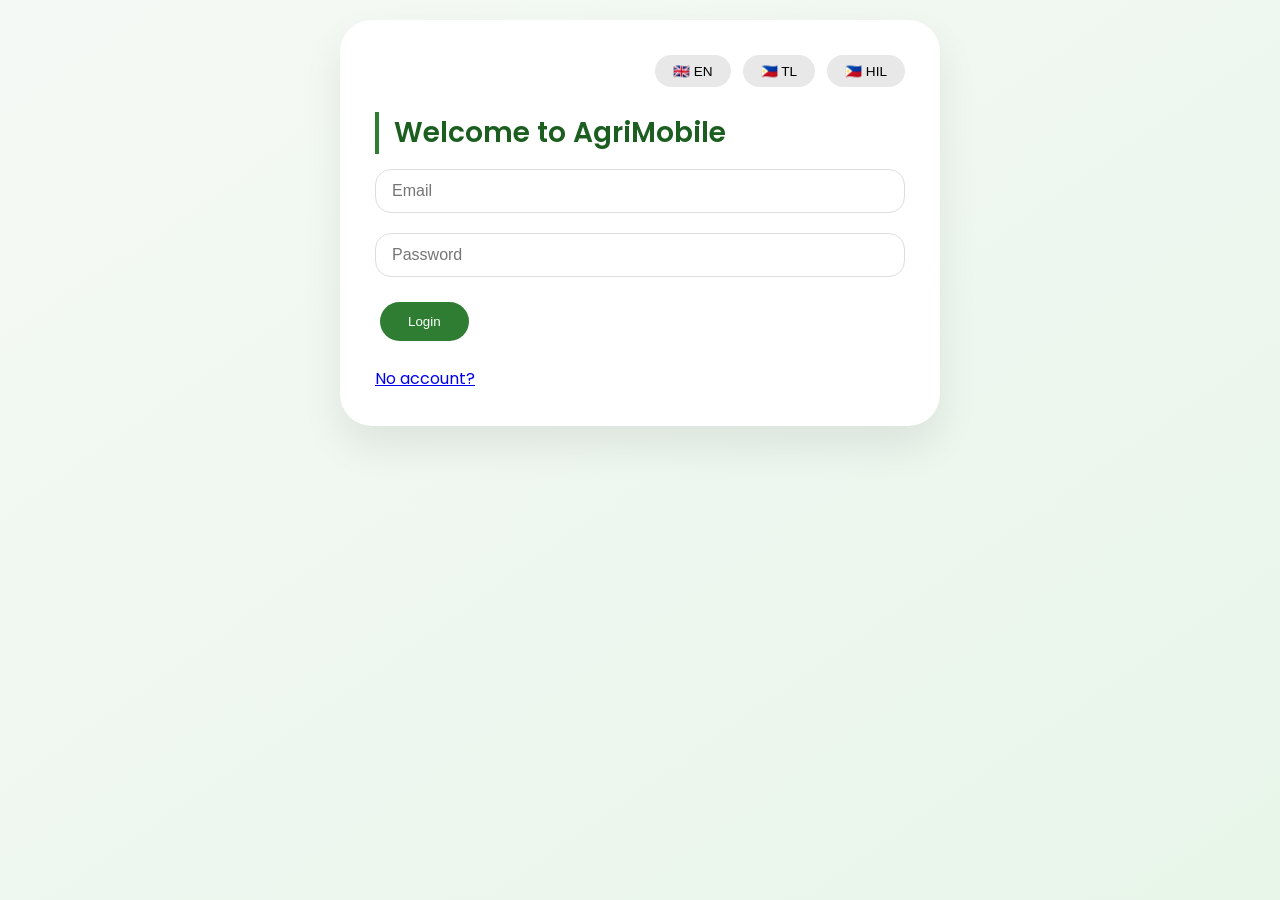
<file: agrimobile/frontend/orders.html>
<!DOCTYPE html>
<html lang="en">
<head>
    <meta charset="UTF-8">
    <meta name="viewport" content="width=device-width, initial-scale=1.0">
    <title>My Orders – AgriMobile</title>
    <link href="https://fonts.googleapis.com/css2?family=Poppins:wght@300;400;500;600;700&display=swap" rel="stylesheet">
    <link rel="stylesheet" href="css/style.css">
</head>
<body>
    <div class="container-large">
        <div class="flex-between" style="margin-bottom: 20px;">
            <h2>My Orders</h2>
            <button onclick="history.back()" class="btn btn-secondary">← Back</button>
        </div>
        <div id="ordersContainer" class="orders-grid">Loading...</div>
    </div>
    <script type="module">
        import { getMyOrders, getUser } from './js/api.js';
        import { setLanguage, t } from './js/translations.js';
        window.setLanguage = setLanguage;
        const user = getUser();
        if (!user) location.href = 'login.html';
        function getStatusClass(status) {
            const classes = { pending: 'status-pending', confirmed: 'status-confirmed', shipped: 'status-shipped', delivered: 'status-delivered', cancelled: 'status-cancelled' };
            return classes[status] || 'status-pending';
        }
        async function loadOrders() {
            const orders = await getMyOrders();
            const container = document.getElementById('ordersContainer');
            if (orders.length === 0) { container.innerHTML = '<p class="empty-message">No orders yet.</p>'; return; }
            container.innerHTML = orders.map(o => {
                const total = (o.price || 0) * o.quantity;
                return `
                    <div class="order-card">
                        <h3> ${escapeHtml(o.product_name)}</h3>
                        <p> Quantity: ${o.quantity} kg</p>
                        <p>Total: ₱${total.toFixed(2)}</p>
                        ${o.buyer_email ? `<p> Buyer: ${escapeHtml(o.buyer_email)}</p>` : ''}
                        <p>Status: <span class="status-badge ${getStatusClass(o.status)}">${o.status}</span></p>
                        <p>Received: ${o.product_received ? 'Yes' : 'No'}</p>
                        <p>Paid: ${o.payment_received ? 'Yes' : 'No'}</p>
                        <div class="flex-between" style="margin-top: 10px;">
                            <button class="btn btn-secondary" onclick="window.location.href='order-details.html?id=${o.id}'">View Details</button>
                        </div>
                    </div>
                `;
            }).join('');
        }
        function escapeHtml(str) { if (!str) return ''; return str.replace(/[&<>]/g, m => ({ '&': '&amp;', '<': '&lt;', '>': '&gt;' }[m] || m)); }
        loadOrders();
    </script>
</body>
</html>
</file>
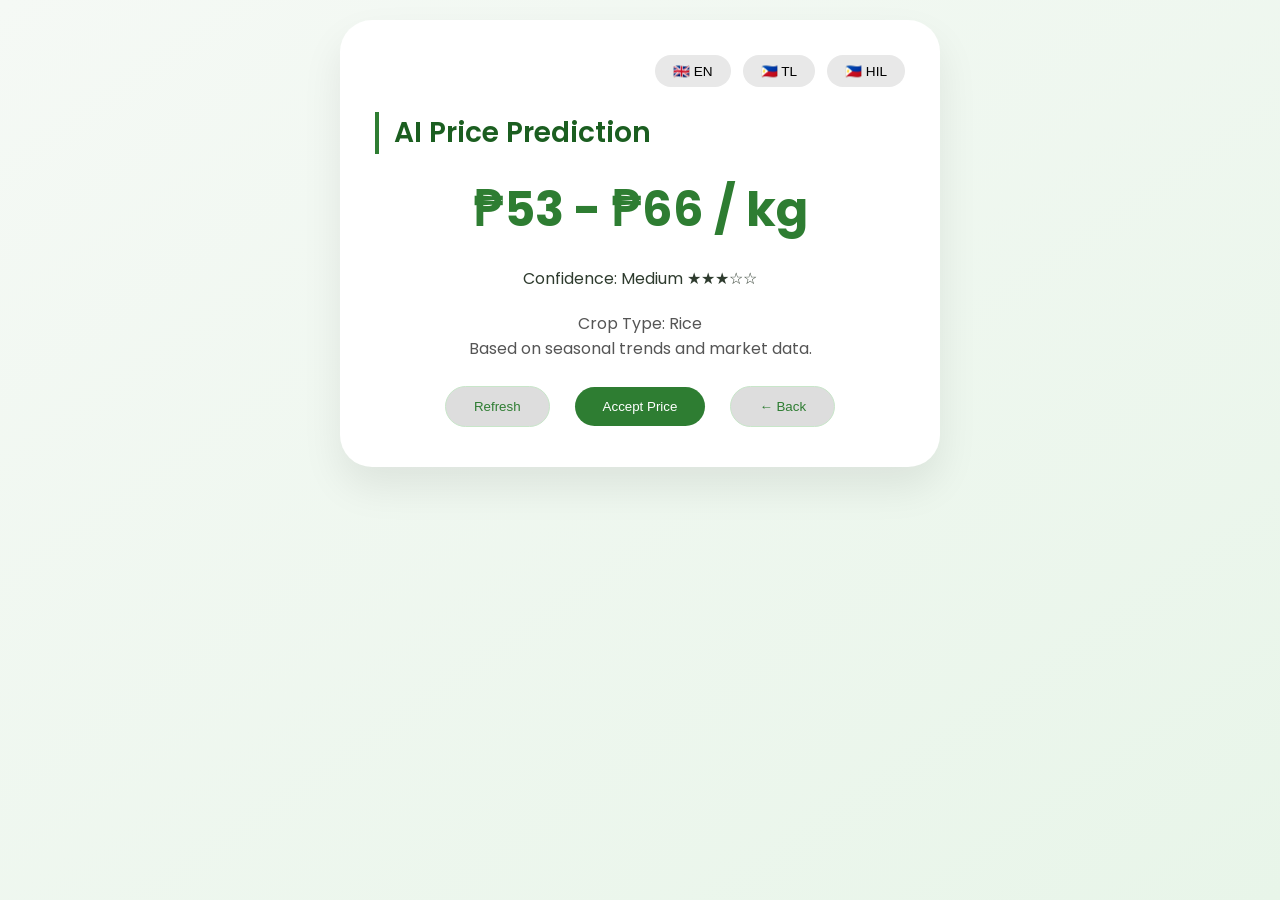
<file: agrimobile/frontend/price-recommendation.html>
<!DOCTYPE html>
<html lang="en">
<head>
    <meta charset="UTF-8">
    <meta name="viewport" content="width=device-width, initial-scale=1.0">
    <title>AI Price Prediction – AgriMobile</title>
    <link href="https://fonts.googleapis.com/css2?family=Poppins:wght@300;400;500;600;700&display=swap" rel="stylesheet">
    <link rel="stylesheet" href="css/style.css">
</head>
<body>
    <div class="container">
        <div class="language-switch">
            <button class="lang-btn" onclick="setLanguage('en')">🇬🇧 EN</button>
            <button class="lang-btn" onclick="setLanguage('tl')">🇵🇭 TL</button>
            <button class="lang-btn" onclick="setLanguage('hil')">🇵🇭 HIL</button>
        </div>
        <h2><span data-i18n="pricePrediction">AI Price Prediction</span></h2>
        <div id="priceDisplay" style="font-size: 48px; font-weight: 700; color: #2e7d32; text-align: center; margin: 20px 0;">₱-- - ₱--</div>
        <div id="confidenceDisplay" style="text-align: center; margin: 10px 0;"></div>
        <div id="explanation" style="text-align: center; color: #555; margin: 20px 0;"></div>
        <div class="flex-between" style="justify-content: center; gap: 15px; margin-top: 20px;">
            <button id="refreshBtn" class="btn btn-secondary">Refresh</button>
            <button id="acceptBtn" class="btn">Accept Price</button>
            <button onclick="history.back()" class="btn btn-secondary">← Back</button>
        </div>
    </div>
    <script type="module">
        import { setLanguage, t } from './js/translations.js';
        window.setLanguage = setLanguage;
        function generate() {
            const crops = ['Rice', 'Vegetables', 'Fruits'];
            const crop = crops[Math.floor(Math.random() * 3)];
            let base = crop === 'Rice' ? 40 : (crop === 'Vegetables' ? 60 : 80);
            const min = Math.floor(base + Math.random() * 15);
            const max = min + 5 + Math.floor(Math.random() * 10);
            const conf = Math.random();
            let level = conf > 0.7 ? 'high' : (conf > 0.4 ? 'medium' : 'low');
            let stars = level === 'high' ? '★★★★★' : (level === 'medium' ? '★★★☆☆' : '★☆☆☆☆');
            document.getElementById('priceDisplay').innerHTML = `₱${min} - ₱${max} / kg`;
            document.getElementById('confidenceDisplay').innerHTML = `${t('confidence')}: ${t(level)} ${stars}`;
            document.getElementById('explanation').innerHTML = `${t('cropType')}: ${crop}<br>Based on seasonal trends and market data.`;
        }
        document.querySelectorAll('[data-i18n]').forEach(el => el.textContent = t(el.getAttribute('data-i18n')));
        generate();
        document.getElementById('refreshBtn').onclick = generate;
        document.getElementById('acceptBtn').onclick = () => alert('Price accepted! You can now list your product.');
    </script>
</body>
</html>
</file>
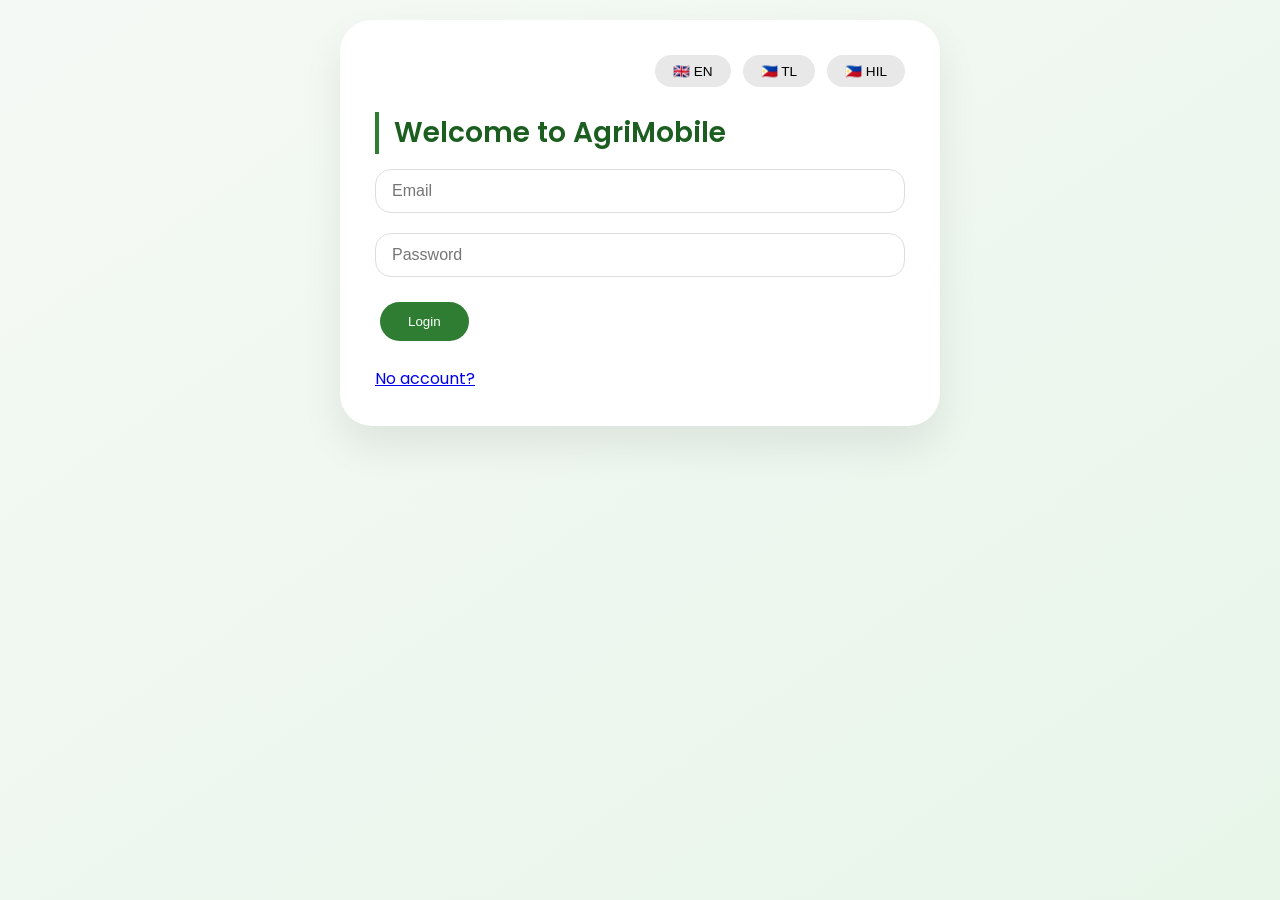
<file: agrimobile/frontend/product-list.html>
<!DOCTYPE html>
<html lang="en">
<head>
    <meta charset="UTF-8">
    <meta name="viewport" content="width=device-width, initial-scale=1.0">
    <title>Products – AgriMobile</title>
    <link href="https://fonts.googleapis.com/css2?family=Poppins:wght@300;400;500;600;700&display=swap" rel="stylesheet">
    <link rel="stylesheet" href="css/style.css">
</head>
<body>
    <div class="container-large">
        <div class="flex-between" style="margin-bottom: 20px;">
            <h2>🛒 Products</h2>
            <button onclick="history.back()" class="btn btn-secondary">← Back</button>
        </div>
        <div id="productsContainer" class="grid">Loading...</div>
    </div>
    <script type="module">
        import { getProducts, placeOrder, getUser } from './js/api.js';
        import { setLanguage, t } from './js/translations.js';
        window.setLanguage = setLanguage;
        const user = getUser();
        if (!user) location.href = 'login.html';
        async function load() {
            const products = await getProducts();
            const container = document.getElementById('productsContainer');
            if (products.length === 0) { container.innerHTML = '<p class="empty-message">No products available.</p>'; return; }
            container.innerHTML = products.map(p => `
                <div class="card">
                    <img src="${p.image_url || 'https://via.placeholder.com/300'}" onerror="this.src='https://via.placeholder.com/300'">
                    <h3>${escapeHtml(p.name)}</h3>
                    <div class="price">₱${p.price}/kg</div>
                    <p>${p.description?.substring(0,80) || ''}</p>
                    <p>${p.origin || 'Philippines'}</p>
                    <p> Stock: ${p.quantity} kg</p>
                    <button class="btn" onclick="order(${p.id}, ${p.quantity})">${t('placeOrder')}</button>
                </div>
            `).join('');
        }
        window.order = async (id, maxQty) => {
            let qty = prompt('Enter quantity (kg):', '1');
            if(!qty) return;
            qty = parseInt(qty);
            if (isNaN(qty) || qty <=0 || qty > maxQty) { alert('Invalid quantity'); return; }
            try {
                await placeOrder(id, qty);
                alert('Order placed!');
                load();
            } catch(err) { alert('Order failed: ' + err.message); }
        };
        function escapeHtml(str) { if (!str) return ''; return str.replace(/[&<>]/g, m => ({ '&': '&amp;', '<': '&lt;', '>': '&gt;' }[m] || m)); }
        load();
    </script>
</body>
</html>
</file>
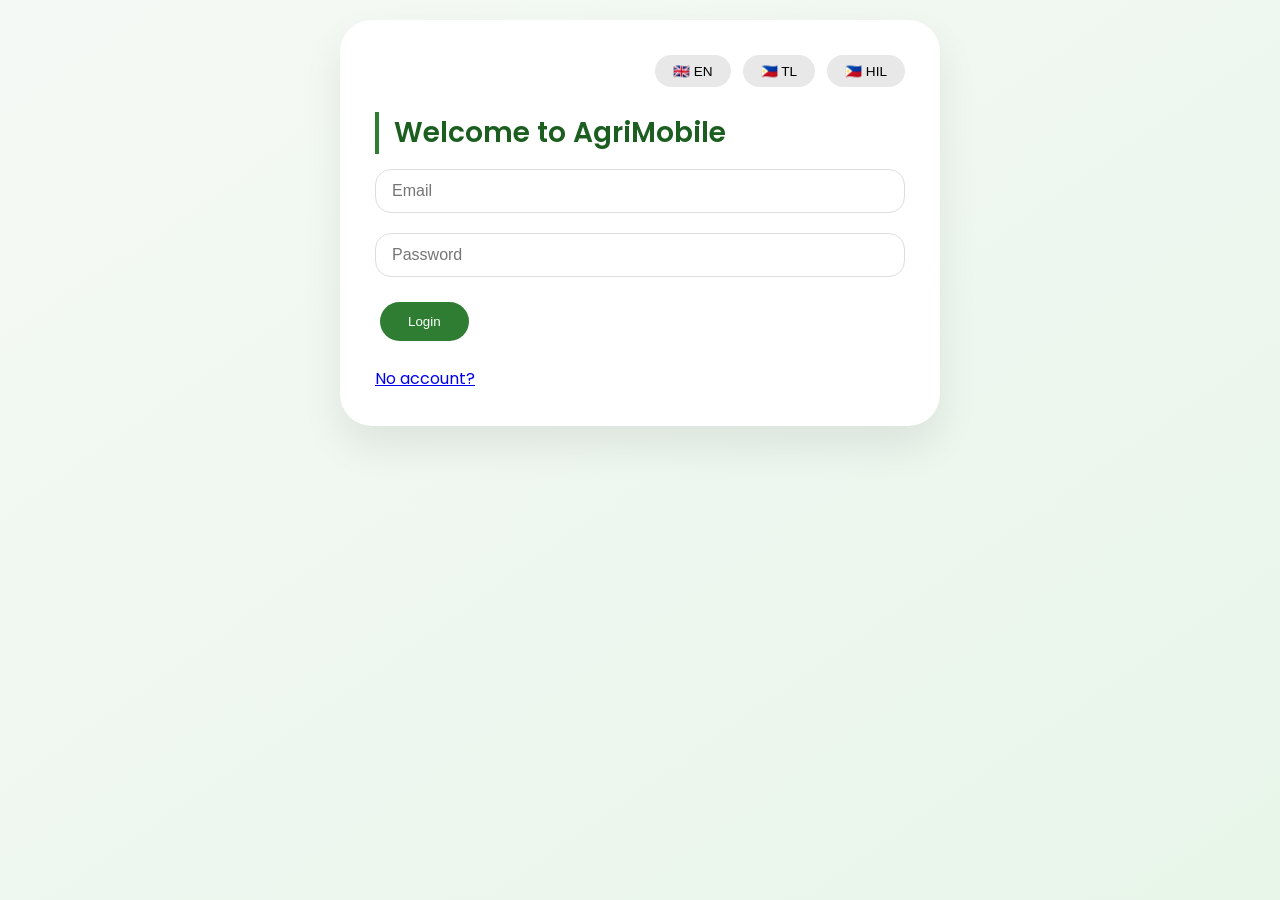
<file: agrimobile/frontend/profile.html>
<!DOCTYPE html>
<html lang="en">
<head>
    <meta charset="UTF-8">
    <meta name="viewport" content="width=device-width, initial-scale=1.0, user-scalable=yes">
    <title>My Profile – AgriMobile</title>
    <link href="https://fonts.googleapis.com/css2?family=Poppins:wght@300;400;500;600;700&display=swap" rel="stylesheet">
    <link rel="stylesheet" href="css/style.css">
    <style>
        .profile-card {
            background: linear-gradient(145deg, #fafdfa, #f0f8f0);
            border-radius: 28px;
            padding: 25px;
            margin-bottom: 30px;
        }
        .info-row {
            display: flex;
            flex-wrap: wrap;
            margin: 12px 0;
            align-items: center;
        }
        .info-label {
            width: 140px;
            font-weight: 600;
            color: #2e7d32;
        }
        .info-value {
            flex: 1;
            color: #333;
        }
        .info-value input, .info-value textarea {
            padding: 10px;
            border-radius: 12px;
            border: 1px solid #ddd;
            width: 100%;
            max-width: 350px;
        }
        .readonly-text {
            padding: 10px 0;
            color: #555;
        }
        .btn-edit {
            background: #ff9800;
            color: white;
            padding: 8px 20px;
            border-radius: 30px;
            border: none;
            cursor: pointer;
            font-weight: 500;
        }
        .btn-edit:hover { background: #e68900; }
        .btn-save {
            background: #2e7d32;
            color: white;
            padding: 8px 20px;
            border-radius: 30px;
            border: none;
            cursor: pointer;
            margin-right: 10px;
        }
        .btn-cancel {
            background: #ddd;
            color: #333;
            padding: 8px 20px;
            border-radius: 30px;
            border: none;
            cursor: pointer;
        }
        .edit-actions { margin-top: 20px; display: none; }
        .edit-actions.show { display: block; }
        .flex-between { display: flex; justify-content: space-between; align-items: center; flex-wrap: wrap; }
        .grid {
            display: grid;
            grid-template-columns: repeat(auto-fill, minmax(280px, 1fr));
            gap: 20px;
            margin-top: 20px;
        }
        .card {
            background: white;
            border-radius: 20px;
            padding: 15px;
            box-shadow: 0 4px 12px rgba(0,0,0,0.08);
            text-align: center;
        }
        .card img {
            width: 100%;
            height: 160px;
            object-fit: cover;
            border-radius: 16px;
        }
        .price { font-size: 1.3rem; font-weight: bold; color: #2e7d32; }
        .empty-message { text-align: center; padding: 40px; color: #666; }
        .logout-btn {
            background: #d32f2f;
            color: white;
            padding: 14px 28px;
            border-radius: 40px;
            border: none;
            cursor: pointer;
            font-weight: 600;
            font-size: 16px;
            width: 100%;
            max-width: 250px;
            margin: 20px auto 0 auto;
            display: block;
            transition: all 0.2s ease;
        }
        .logout-btn:hover {
            background: #b71c1c;
            transform: translateY(-2px);
        }
        .footer-section {
            margin-top: 30px;
            padding-top: 20px;
            border-top: 1px solid #e8f5e9;
            text-align: center;
        }
        @media (max-width: 768px) { .info-label { width: 100%; margin-bottom: 5px; } }
    </style>
</head>
<body>
    <div class="container">
        <div class="flex-between" style="margin-bottom: 20px;">
            <h1>My Profile</h1>
            <button onclick="history.back()" class="btn btn-secondary">Back</button>
        </div>

        <div class="profile-card">
            <div class="flex-between" style="margin-bottom: 15px;">
                <h2>Profile Information</h2>
                <button id="editProfileBtn" class="btn-edit">Edit Profile</button>
            </div>

            <div class="info-row">
                <div class="info-label">Display Name:</div>
                <div class="info-value">
                    <span id="displayNameText" class="readonly-text"></span>
                    <input type="text" id="displayNameInput" style="display:none;" placeholder="Display Name">
                </div>
            </div>

            <div class="info-row">
                <div class="info-label">Username:</div>
                <div class="info-value">
                    <span id="usernameText" class="readonly-text"></span>
                    <input type="text" id="usernameInput" style="display:none;" placeholder="Username">
                </div>
            </div>

            <div class="info-row">
                <div class="info-label">Email:</div>
                <div class="info-value"><span id="userEmail" class="readonly-text"></span></div>
            </div>

            <div class="info-row">
                <div class="info-label">Role:</div>
                <div class="info-value"><span id="userRole" class="readonly-text"></span></div>
            </div>

            <div class="info-row">
                <div class="info-label">Address:</div>
                <div class="info-value">
                    <span id="addressText" class="readonly-text"></span>
                    <textarea id="addressInput" style="display:none;" rows="3" placeholder="Your farm or business address"></textarea>
                </div>
            </div>

            <div id="editActions" class="edit-actions">
                <button id="saveProfileBtn" class="btn-save">Save Changes</button>
                <button id="cancelEditBtn" class="btn-cancel">Cancel</button>
            </div>
        </div>

        <div id="farmerProductsSection" style="display: none;">
            <h2>My Listed Products</h2>
            <div id="myProductsContainer" class="grid">Loading...</div>
        </div>
        <div id="farmerOrdersSection" style="display: none;">
            <h2>Orders on My Products</h2>
            <div id="farmerOrdersContainer" class="grid">Loading...</div>
        </div>
        <div id="buyerPurchasesSection" style="display: none;">
            <h2>My Purchases</h2>
            <div id="myPurchasesContainer" class="grid">Loading...</div>
        </div>

        <div class="footer-section">
            <button id="logoutBtn" class="logout-btn">Logout</button>
        </div>
    </div>

    <script type="module">
        import { getUser, apiRequest } from './js/api.js';
        import { setLanguage, t } from './js/translations.js';
        
        window.setLanguage = setLanguage;
        
        const user = getUser();
        if (!user) location.href = 'login.html';
        
        let currentUser = user;
        let isEditing = false;
        
        async function handleLogout() {
            try {
                await fetch('http://localhost/agrimobile/backend/logout.php', {
                    method: 'POST',
                    credentials: 'include'
                });
                localStorage.removeItem('user');
                window.location.href = 'login.html';
            } catch(e) {
                localStorage.removeItem('user');
                window.location.href = 'login.html';
            }
        }
        
        async function loadProfile() {
            try {
                const profile = await apiRequest('users.php');
                document.getElementById('displayNameText').innerText = profile.display_name || profile.username || 'N/A';
                document.getElementById('usernameText').innerText = profile.username || 'N/A';
                document.getElementById('userEmail').innerText = profile.email;
                let roleText = profile.role === 'farmer' ? 'Farmer' : (profile.role === 'buyer' ? 'Buyer' : (profile.role === 'admin' ? 'Admin' : profile.role));
                document.getElementById('userRole').innerText = roleText;
                document.getElementById('addressText').innerText = profile.address || 'Not provided';
                document.getElementById('addressInput').value = profile.address || '';
                currentUser = profile;
                localStorage.setItem('user', JSON.stringify(profile));
                
                if (profile.role === 'farmer') {
                    document.getElementById('farmerProductsSection').style.display = 'block';
                    loadMyProducts();
                    loadFarmerOrders();
                } else if (profile.role === 'buyer') {
                    document.getElementById('buyerPurchasesSection').style.display = 'block';
                    loadMyPurchases();
                }
            } catch(err) { console.error(err); }
        }
        
        async function loadMyProducts() {
            const container = document.getElementById('myProductsContainer');
            try {
                const products = await apiRequest('products.php?my=1');
                if (!products.length) { container.innerHTML = '<p class="empty-message">No products listed yet.</p>'; return; }
                container.innerHTML = products.map(p => `
                    <div class="card">
                        <img src="${p.image_url || 'https://via.placeholder.com/300'}" onerror="this.src='https://via.placeholder.com/300'">
                        <h3>${escapeHtml(p.name)}</h3>
                        <div class="price">₱${p.price}/kg</div>
                        <p>Stock: ${p.quantity} kg</p>
                        <p>Origin: ${p.origin || 'Philippines'}</p>
                    </div>
                `).join('');
            } catch(err) { container.innerHTML = `<p class="empty-message">Error loading products.</p>`; }
        }
        
        async function loadFarmerOrders() {
            const container = document.getElementById('farmerOrdersContainer');
            try {
                const orders = await apiRequest('orders.php');
                if (!orders.length) { container.innerHTML = '<p class="empty-message">No orders yet.</p>'; return; }
                container.innerHTML = orders.map(o => `
                    <div class="card">
                        <h3>${escapeHtml(o.product_name)}</h3>
                        <p>Buyer: ${o.buyer_name || o.buyer_email}</p>
                        <p>Quantity: ${o.quantity} kg</p>
                        <p>Total: ₱${((o.price||0)*o.quantity).toFixed(2)}</p>
                        <p>Received: ${o.product_received ? 'Yes' : 'No'}</p>
                        <p>Paid: ${o.payment_received ? 'Yes' : 'No'}</p>
                    </div>
                `).join('');
            } catch(err) { container.innerHTML = `<p class="empty-message">Error loading orders.</p>`; }
        }
        
        async function loadMyPurchases() {
            const container = document.getElementById('myPurchasesContainer');
            try {
                const orders = await apiRequest('orders.php');
                if (!orders.length) { container.innerHTML = '<p class="empty-message">No purchases yet.</p>'; return; }
                container.innerHTML = orders.map(o => `
                    <div class="card">
                        <img src="${o.image_url || 'https://via.placeholder.com/300'}" onerror="this.src='https://via.placeholder.com/300'">
                        <h3>${escapeHtml(o.product_name)}</h3>
                        <p>Quantity: ${o.quantity} kg</p>
                        <p>Total: ₱${((o.price||0)*o.quantity).toFixed(2)}</p>
                        <p>Received: ${o.product_received ? 'Yes' : 'No'}</p>
                        <p>Paid: ${o.payment_received ? 'Yes' : 'No'}</p>
                    </div>
                `).join('');
            } catch(err) { container.innerHTML = `<p class="empty-message">Error loading purchases.</p>`; }
        }
        
        function escapeHtml(str) { if (!str) return ''; return str.replace(/[&<>]/g, m => ({ '&': '&amp;', '<': '&lt;', '>': '&gt;' }[m] || m)); }
        
        document.getElementById('editProfileBtn').onclick = () => {
            if (isEditing) return;
            isEditing = true;
            document.getElementById('displayNameText').style.display = 'none';
            document.getElementById('displayNameInput').style.display = 'block';
            document.getElementById('displayNameInput').value = currentUser.display_name || '';
            document.getElementById('usernameText').style.display = 'none';
            document.getElementById('usernameInput').style.display = 'block';
            document.getElementById('usernameInput').value = currentUser.username || '';
            document.getElementById('addressText').style.display = 'none';
            document.getElementById('addressInput').style.display = 'block';
            document.getElementById('addressInput').value = currentUser.address || '';
            document.getElementById('editActions').classList.add('show');
            this.style.display = 'none';
        };
        
        document.getElementById('cancelEditBtn').onclick = () => {
            isEditing = false;
            document.getElementById('displayNameText').style.display = 'block';
            document.getElementById('displayNameInput').style.display = 'none';
            document.getElementById('usernameText').style.display = 'block';
            document.getElementById('usernameInput').style.display = 'none';
            document.getElementById('addressText').style.display = 'block';
            document.getElementById('addressInput').style.display = 'none';
            document.getElementById('editActions').classList.remove('show');
            document.getElementById('editProfileBtn').style.display = 'block';
        };
        
        document.getElementById('saveProfileBtn').onclick = async () => {
            const display_name = document.getElementById('displayNameInput').value;
            const username = document.getElementById('usernameInput').value;
            const address = document.getElementById('addressInput').value;
            try {
                await apiRequest('auth.php?action=update_profile', 'POST', { display_name, username, address });
                alert('Profile updated successfully!');
                currentUser.display_name = display_name;
                currentUser.username = username;
                currentUser.address = address;
                localStorage.setItem('user', JSON.stringify(currentUser));
                document.getElementById('displayNameText').innerText = display_name || username;
                document.getElementById('usernameText').innerText = username || display_name;
                document.getElementById('addressText').innerText = address || 'Not provided';
                isEditing = false;
                document.getElementById('displayNameText').style.display = 'block';
                document.getElementById('displayNameInput').style.display = 'none';
                document.getElementById('usernameText').style.display = 'block';
                document.getElementById('usernameInput').style.display = 'none';
                document.getElementById('addressText').style.display = 'block';
                document.getElementById('addressInput').style.display = 'none';
                document.getElementById('editActions').classList.remove('show');
                document.getElementById('editProfileBtn').style.display = 'block';
            } catch(err) { alert('Error: ' + err.message); }
        };
        
        document.getElementById('logoutBtn').onclick = handleLogout;
        
        loadProfile();
    </script>
</body>
</html>
</file>
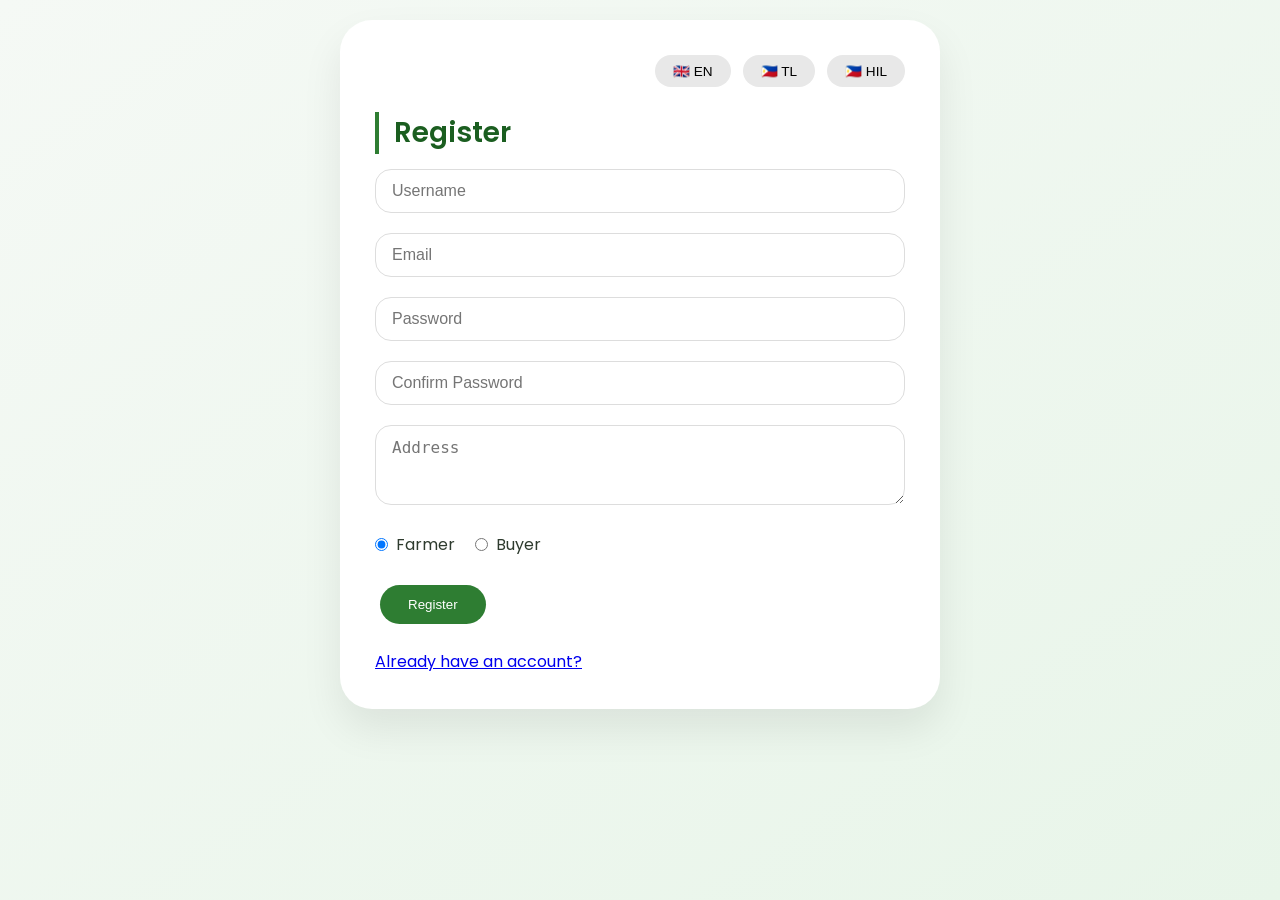
<file: agrimobile/frontend/register.html>
<!DOCTYPE html>
<html lang="en">
<head>
    <meta charset="UTF-8">
    <meta name="viewport" content="width=device-width, initial-scale=1.0">
    <title>Register – AgriMobile</title>
    <link href="https://fonts.googleapis.com/css2?family=Poppins:wght@300;400;500;600;700&display=swap" rel="stylesheet">
    <link rel="stylesheet" href="css/style.css">
</head>
<body>
    <div class="container">
        <div class="language-switch">
            <button class="lang-btn" onclick="setLanguage('en')">🇬🇧 EN</button>
            <button class="lang-btn" onclick="setLanguage('tl')">🇵🇭 TL</button>
            <button class="lang-btn" onclick="setLanguage('hil')">🇵🇭 HIL</button>
        </div>
        <h2 data-i18n="register">Register</h2>
        <form id="registerForm">
            <div class="form-group">
                <input type="text" id="username" data-i18n="username" placeholder="Username" required>
            </div>
            <div class="form-group">
                <input type="email" id="email" data-i18n="email" placeholder="Email" required>
            </div>
            <div class="form-group">
                <input type="password" id="password" data-i18n="password" placeholder="Password" required>
            </div>
            <div class="form-group">
                <input type="password" id="confirmPassword" data-i18n="confirmPassword" placeholder="Confirm Password" required>
            </div>
            <div class="form-group">
                <textarea id="address" data-i18n="address" placeholder="Your Address (Farm/Business Location)" rows="2"></textarea>
            </div>
            <div class="radio-group">
                <label><input type="radio" name="role" value="farmer" checked> <span data-i18n="farmer">Farmer</span></label>
                <label><input type="radio" name="role" value="buyer"> <span data-i18n="buyer">Buyer</span></label>
            </div>
            <button type="submit" class="btn" data-i18n="register">Register</button>
        </form>
        <p class="mt-2"><a href="login.html" data-i18n="haveAccount">Already have an account? Login</a></p>
    </div>
    <script type="module">
        import { register } from './js/api.js';
        import { setLanguage, t } from './js/translations.js';
        window.setLanguage = setLanguage;
        document.querySelectorAll('[data-i18n]').forEach(el => {
            if (el.placeholder) el.placeholder = t(el.getAttribute('data-i18n'));
            else el.textContent = t(el.getAttribute('data-i18n'));
        });
        const form = document.getElementById('registerForm');
        form.addEventListener('submit', async (e) => {
            e.preventDefault();
            const username = document.getElementById('username').value;
            const email = document.getElementById('email').value;
            const password = document.getElementById('password').value;
            const confirm = document.getElementById('confirmPassword').value;
            const address = document.getElementById('address').value;
            if (password !== confirm) { alert('Passwords do not match'); return; }
            const role = document.querySelector('input[name="role"]:checked').value;
            try {
                await register(email, password, role, username, address);
                window.location.href = role === 'farmer' ? 'farmer-dashboard.html' : 'buyer-dashboard.html';
            } catch(err) { alert('Registration failed: ' + err.message); }
        });
    </script>
</body>
</html>
</file>
<file: agrimobile/frontend/css/style.css>
* {
    margin: 0;
    padding: 0;
    box-sizing: border-box;
}

body {
    font-family: 'Poppins', 'Segoe UI', Tahoma, Geneva, Verdana, sans-serif;
    background: linear-gradient(145deg, #f5f9f5 0%, #e8f5e9 100%);
    color: #2e3b2e;
    min-height: 100vh;
    padding: 20px;
}

.container {
    max-width: 600px;
    margin: 0 auto;
    background: white;
    border-radius: 32px;
    padding: 35px;
    box-shadow: 0 20px 40px rgba(0,0,0,0.08);
}

.container-large {
    max-width: 1200px;
    margin: 0 auto;
    background: white;
    border-radius: 32px;
    padding: 35px;
    box-shadow: 0 20px 40px rgba(0,0,0,0.08);
}

h1, h2, h3 {
    font-weight: 600;
    margin-bottom: 15px;
}

h1 {
    font-size: clamp(1.5rem, 5vw, 2rem);
    color: #2e7d32;
    border-left: 5px solid #2e7d32;
    padding-left: 20px;
}

h2 {
    font-size: clamp(1.3rem, 4vw, 1.75rem);
    color: #1b5e20;
    border-left: 4px solid #2e7d32;
    padding-left: 15px;
    margin-top: 25px;
}

.btn {
    display: inline-block;
    background: #2e7d32;
    color: white;
    padding: 12px 28px;
    margin: 5px;
    text-decoration: none;
    border-radius: 40px;
    border: none;
    cursor: pointer;
    font-weight: 500;
    transition: all 0.25s ease;
    text-align: center;
}

.btn:hover {
    background: #1b5e20;
    transform: translateY(-2px);
}

.btn-secondary {
    background: #ddd;
    color: #2e7d32;
    border: 1px solid #c8e6c9;
}

.btn-secondary:hover {
    background: #e0e0e0;
}

.btn-danger {
    background: #d32f2f;
}

.btn-danger:hover {
    background: #b71c1c;
}

.form-group {
    margin-bottom: 20px;
}

label {
    display: block;
    margin-bottom: 8px;
    font-weight: 600;
}

input, select, textarea {
    width: 100%;
    padding: 12px 16px;
    font-size: 1rem;
    border: 1px solid #ddd;
    border-radius: 16px;
    transition: all 0.2s;
}

input:focus, select:focus, textarea:focus {
    outline: none;
    border-color: #2e7d32;
    box-shadow: 0 0 0 3px rgba(46,125,50,0.15);
}

textarea {
    resize: vertical;
    min-height: 80px;
}

.radio-group {
    display: flex;
    gap: 20px;
    margin: 15px 0;
    flex-wrap: wrap;
}

.radio-group label {
    display: flex;
    align-items: center;
    gap: 8px;
    font-weight: normal;
    cursor: pointer;
}

.radio-group input {
    width: auto;
    margin: 0;
}

.dashboard-grid {
    display: grid;
    grid-template-columns: repeat(auto-fit, minmax(200px, 1fr));
    gap: 22px;
    margin: 30px 0;
}

.dashboard-card {
    background: linear-gradient(145deg, #fafdfa, #f0f8f0);
    padding: 28px 16px;
    border-radius: 28px;
    text-align: center;
    cursor: pointer;
    transition: all 0.25s ease;
    border: 1px solid #e8f5e9;
}

.dashboard-card:hover {
    transform: translateY(-6px);
    background: white;
    box-shadow: 0 12px 24px rgba(46,125,50,0.12);
}

.dashboard-card .icon {
    font-size: 48px;
    display: block;
    margin-bottom: 12px;
}

.dashboard-card .title {
    font-size: clamp(0.9rem, 3vw, 1.1rem);
    font-weight: 600;
    color: #1b5e20;
}

.grid {
    display: grid;
    grid-template-columns: repeat(auto-fill, minmax(280px, 1fr));
    gap: 25px;
    margin-top: 20px;
}

.card {
    background: white;
    border-radius: 24px;
    padding: 18px;
    text-align: center;
    box-shadow: 0 4px 12px rgba(0,0,0,0.08);
    border: 1px solid #e8f5e9;
    transition: 0.2s;
}

.card:hover {
    transform: translateY(-5px);
    box-shadow: 0 8px 20px rgba(46,125,50,0.12);
}

.card img {
    width: 100%;
    height: 180px;
    object-fit: cover;
    border-radius: 18px;
    margin-bottom: 12px;
}

.card .price {
    font-size: 1.4rem;
    font-weight: 700;
    color: #2e7d32;
    margin: 10px 0;
}

.orders-grid {
    display: grid;
    grid-template-columns: repeat(auto-fill, minmax(320px, 1fr));
    gap: 25px;
    margin-top: 20px;
}

.order-card {
    background: white;
    border-radius: 24px;
    padding: 20px;
    box-shadow: 0 4px 12px rgba(0,0,0,0.08);
    border: 1px solid #e8f5e9;
    transition: 0.2s;
}

.order-card:hover {
    transform: translateY(-4px);
    box-shadow: 0 8px 20px rgba(46,125,50,0.12);
}

.order-card h3 {
    color: #2e7d32;
    margin-bottom: 12px;
}

.status-badge {
    display: inline-block;
    padding: 4px 12px;
    border-radius: 20px;
    font-size: 0.75rem;
    font-weight: 600;
}

.status-pending { background: #fff3e0; color: #ff9800; }
.status-confirmed { background: #e8f5e9; color: #2e7d32; }
.status-shipped { background: #e3f2fd; color: #2196f3; }
.status-delivered { background: #e8f5e9; color: #2e7d32; }
.status-cancelled { background: #ffebee; color: #d32f2f; }

.language-switch {
    display: flex;
    justify-content: flex-end;
    gap: 12px;
    margin-bottom: 20px;
    flex-wrap: wrap;
}

.lang-btn {
    background: #e8e8e8;
    border: none;
    padding: 8px 18px;
    border-radius: 40px;
    font-size: 0.85rem;
    font-weight: 500;
    cursor: pointer;
    transition: all 0.2s;
}

.lang-btn.active {
    background: #2e7d32;
    color: white;
}

.voice-btn {
    background: linear-gradient(135deg, #2e7d32, #1b5e20);
    color: white;
    border: none;
    border-radius: 60px;
    padding: 14px 32px;
    font-size: clamp(0.9rem, 4vw, 1.1rem);
    font-weight: 600;
    margin: 15px 0;
    cursor: pointer;
    transition: all 0.2s;
    display: inline-flex;
    align-items: center;
    gap: 8px;
}

.voice-btn:hover {
    transform: scale(1.02);
}

.notification-area {
    position: fixed;
    top: 20px;
    right: 20px;
    z-index: 1000;
    max-width: 350px;
    width: calc(100% - 40px);
}

.notification {
    background: #2e7d32;
    color: white;
    padding: 12px 20px;
    margin-bottom: 12px;
    border-radius: 16px;
    animation: slideIn 0.3s ease;
}

@keyframes slideIn {
    from { transform: translateX(100%); opacity: 0; }
    to { transform: translateX(0); opacity: 1; }
}

.flex-between {
    display: flex;
    justify-content: space-between;
    align-items: center;
    flex-wrap: wrap;
}

.text-center {
    text-align: center;
}

.mt-2 {
    margin-top: 20px;
}

.mb-2 {
    margin-bottom: 20px;
}

.empty-message {
    text-align: center;
    padding: 40px;
    color: #666;
}

@media (max-width: 768px) {
    .container, .container-large {
        padding: 20px;
        margin: 15px;
    }
    .dashboard-grid, .grid, .orders-grid {
        grid-template-columns: 1fr;
    }
    .language-switch {
        justify-content: center;
    }
    .btn {
        padding: 10px 20px;
    }
}
</file>
